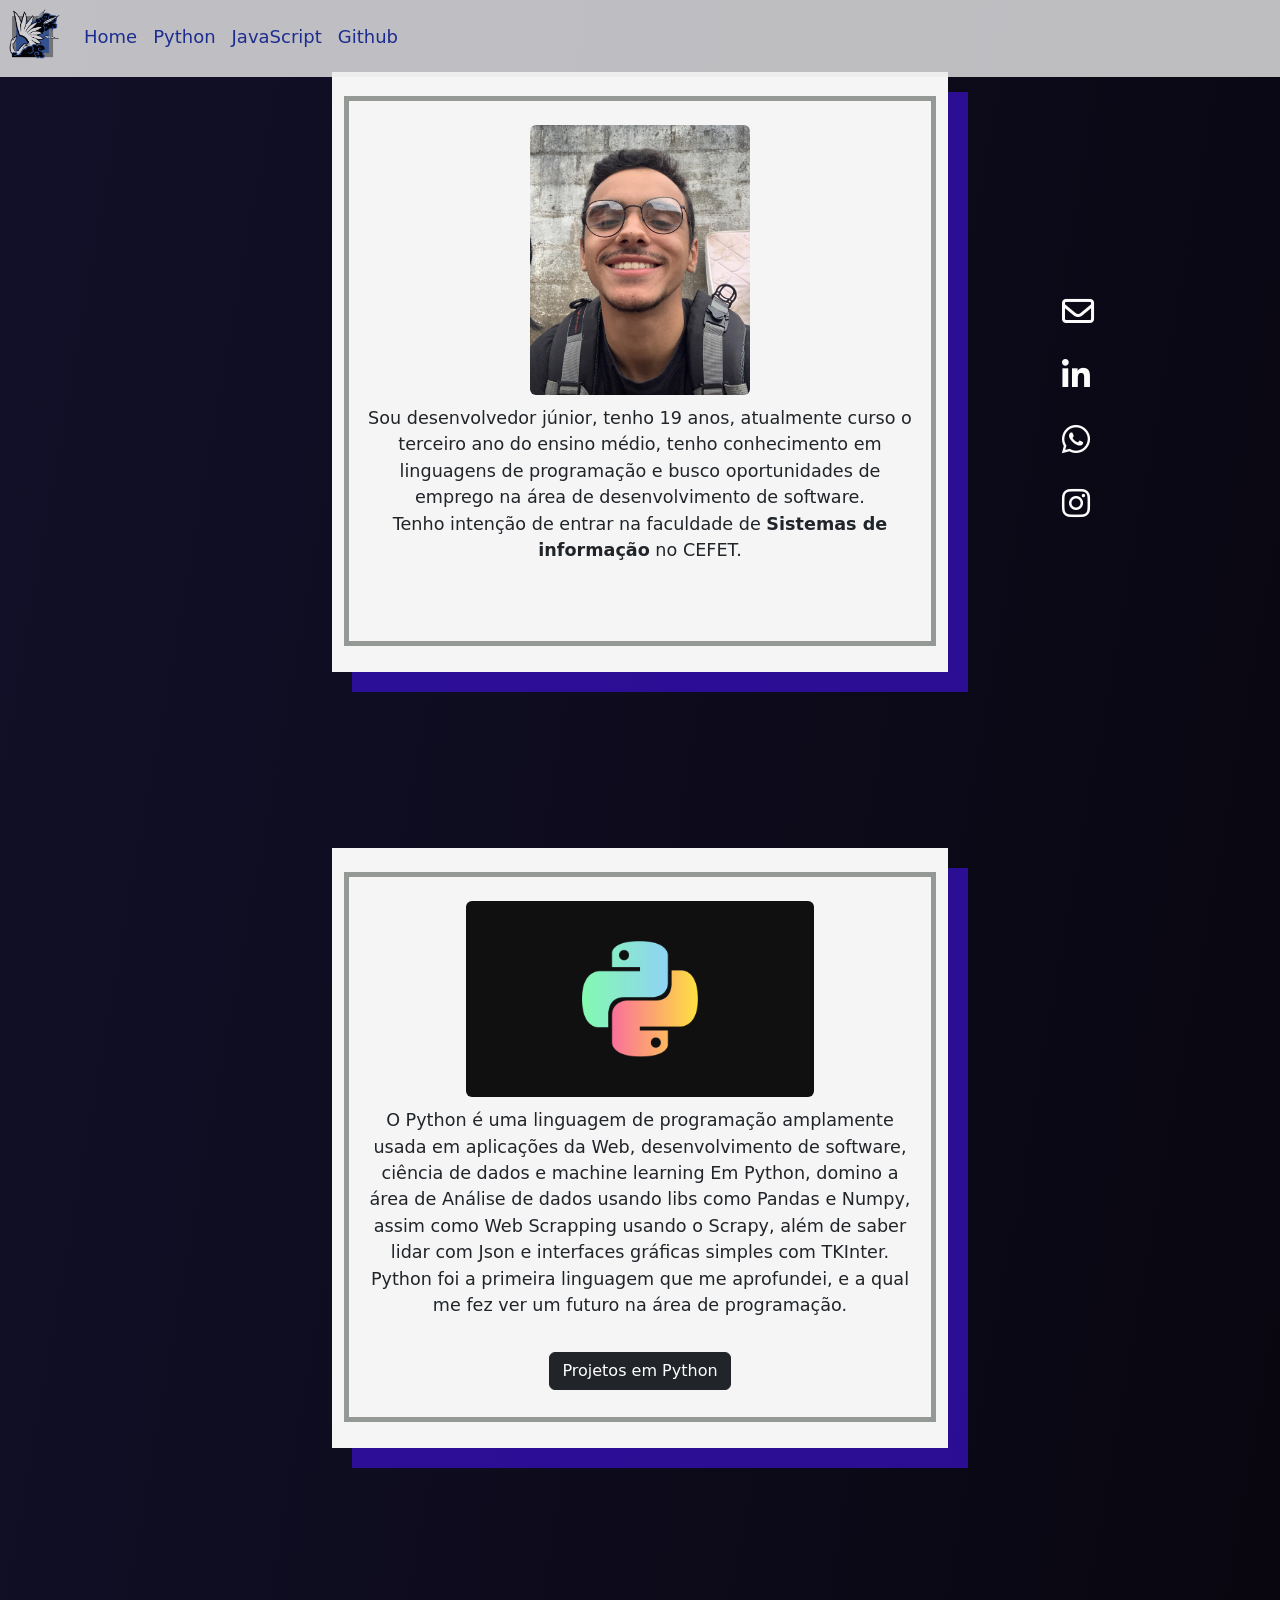
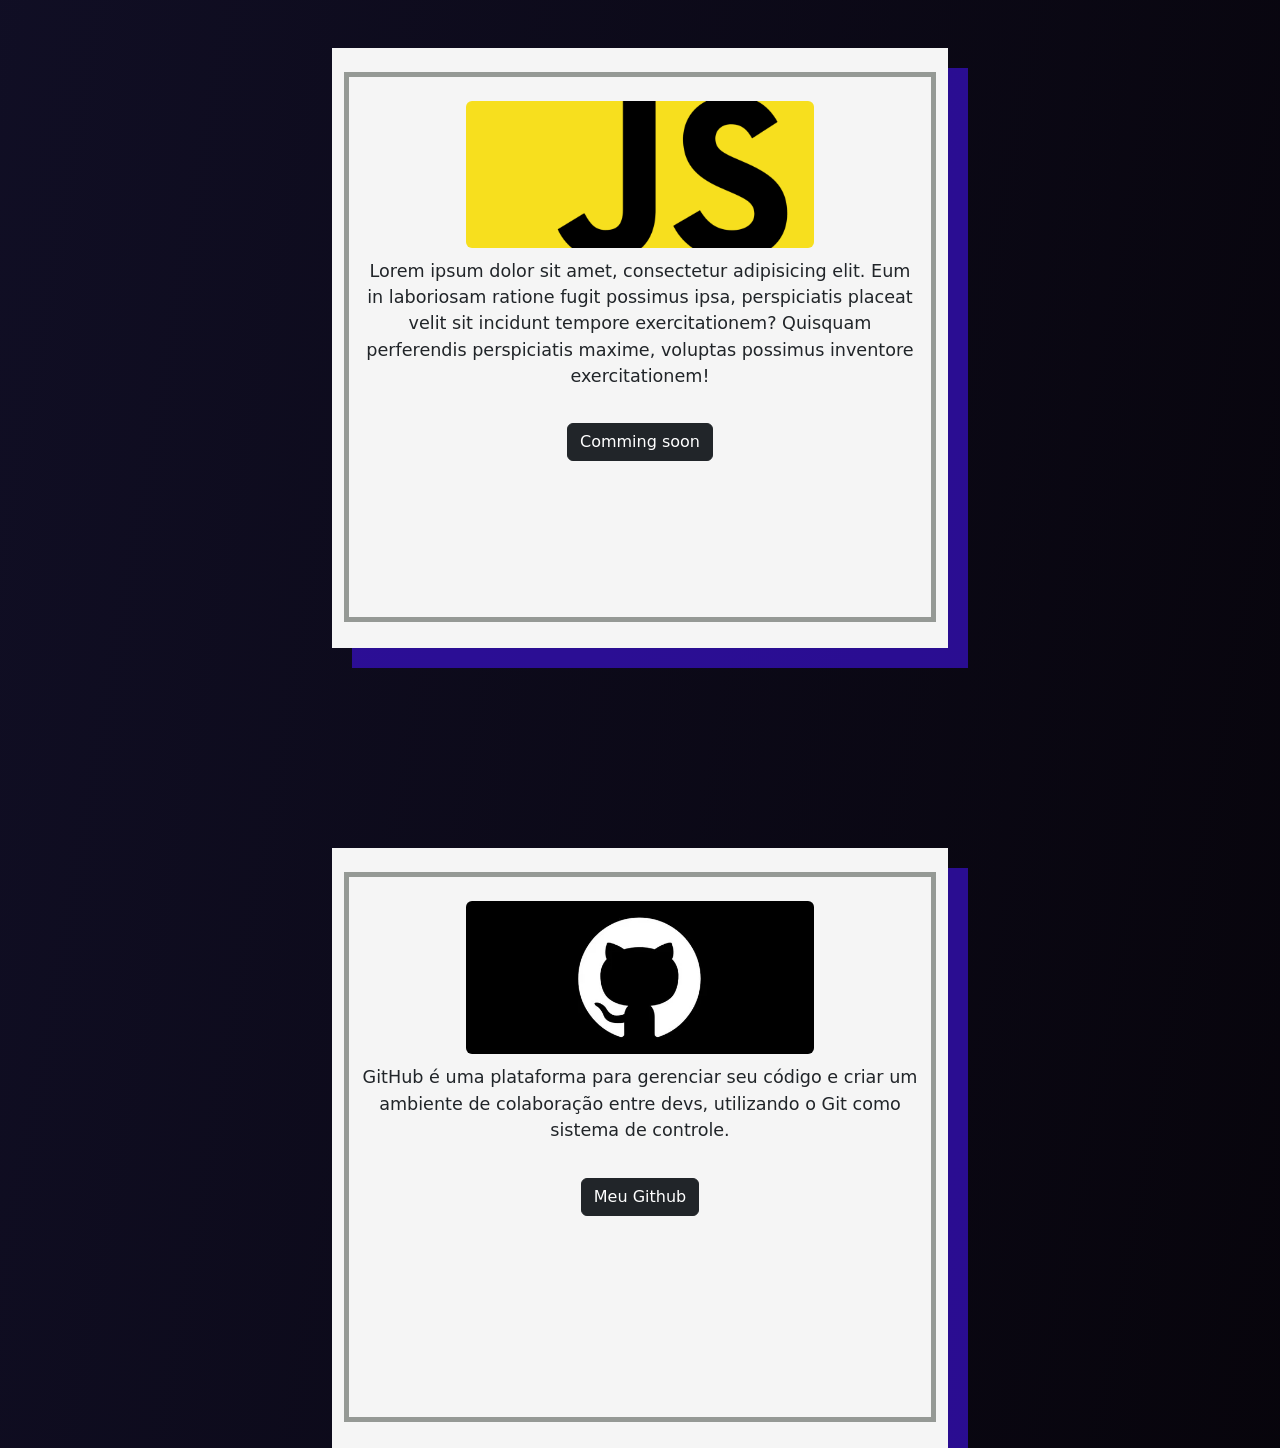
<file: index.html>
<!DOCTYPE html>
<html lang="pt-br">
    <head>
        <meta charset="UTF-8">
        <meta http-equiv="X-UA-Compatible" content="IE=edge">
        <meta name="viewport" content="width=device-width, initial-scale=1.0">
        <title>Portifólio</title>
        <script src="https://code.jquery.com/jquery-3.2.1.slim.min.js" integrity="sha384-KJ3o2DKtIkvYIK3UENzmM7KCkRr/rE9/Qpg6aAZGJwFDMVNA/GpGFF93hXpG5KkN" crossorigin="anonymous"></script>
        <script src="https://cdn.jsdelivr.net/npm/popper.js@1.12.9/dist/umd/popper.min.js" integrity="sha384-ApNbgh9B+Y1QKtv3Rn7W3mgPxhU9K/ScQsAP7hUibX39j7fakFPskvXusvfa0b4Q" crossorigin="anonymous"></script>
        <script src="https://cdn.jsdelivr.net/npm/bootstrap@4.0.0/dist/js/bootstrap.min.js" integrity="sha384-JZR6Spejh4U02d8jOt6vLEHfe/JQGiRRSQQxSfFWpi1MquVdAyjUar5+76PVCmYl" crossorigin="anonymous"></script>
        <link rel="stylesheet" href="style2.css">
        <link rel="stylesheet" href="https://cdnjs.cloudflare.com/ajax/libs/font-awesome/6.4.0/css/all.min.css" integrity="sha512-iecdLmaskl7CVkqkXNQ/ZH/XLlvWZOJyj7Yy7tcenmpD1ypASozpmT/E0iPtmFIB46ZmdtAc9eNBvH0H/ZpiBw==" crossorigin="anonymous" referrerpolicy="no-referrer" />
        <link href="https://cdn.jsdelivr.net/npm/bootstrap@5.3.0-alpha3/dist/css/bootstrap.min.css" rel="stylesheet" 
        integrity="sha384-KK94CHFLLe+nY2dmCWGMq91rCGa5gtU4mk92HdvYe+M/SXH301p5ILy+dN9+nJOZ" crossorigin="anonymous">
        <link rel="icon" type="image/x-icon" href="img/Azami_Icon.webp">
    </head>
<header>
  <div class="container-fluid mt-3" style="position: fixed;  z-index: 2;">
    <nav class="navbar navbar-expand-md navbar-light minhanavbar">
        <a href="#" class="navbar-brand">
            <img src="img/Azami_Icon.webp" style="width: 60px; padding-left: 5px;">
        </a>
        <button class="navbar-toggler" type="button" data-toggle="collapse" data-target="#col1">
            <span class="navbar-toggler-icon"></span> 
        </button>
        <div class="collapse navbar-collapse" id="col1">
            <ul class="navbar-nav">
                <li class="nav-item">
                    <a href="#" class="nav-link">Home</a>
                </li>
                <li class="nav-item">
                    <a href="#python" class="nav-link">Python</a>
                </li>
                <li class="nav-item">
                    <a href="#js" class="nav-link">JavaScript</a>
                </li>
                <li class="nav-item">
                    <a href="#git" class="nav-link">Github</a>
                </li>
                

            </ul>
        </div>
    
    </nav>
</div> 
</header>
<body> 
<div class="container-fluid">
  <div class="row">
    <div class="col-3 d-none d-md-block d-xs-block">
    </div>
    <div class="col-md-6 col-sm-8 col-xs-10">
      <div class="tudo" >  <br>
        <div class="borda"><br>
          <div class="foto">
            <img src="img/foto.jpg" width="220" height="270" title="Anthony Carvalho" class="rounded">
          </div>
            <p class="texto" style="margin: 10px; font-size: 110%;">Sou desenvolvedor júnior, tenho 19 anos, atualmente curso o terceiro
            ano do ensino médio, tenho conhecimento em linguagens de programação
            e busco oportunidades de emprego na área de desenvolvimento de software.
            <br>Tenho intenção de entrar na faculdade de <strong>Sistemas de informação</strong> no CEFET.
            </p>
        </div>  
      </div>
      <div class="tudo" style="top: 200px;" id="python"> <br>
        <div class="borda"><br>
          <div class="foto">
            <img src="img/python-img.jpg" width="60%" height="60%" title="python-img" class="rounded">
          </div>
            <p class="texto" style="margin: 10px; font-size: 110%;">O Python é uma linguagem de programação amplamente usada em aplicações da Web, desenvolvimento de software, ciência de dados e machine learning
            Em Python, domino a área de Análise de dados usando libs como Pandas e Numpy, assim como 
            Web Scrapping usando o Scrapy, além de saber lidar com Json e interfaces gráficas simples com TKInter.  <br>
            Python foi a primeira linguagem que me aprofundei, e a qual me fez ver um futuro na área de programação.
            </p><br>
            <button type="button" class="btn btn-dark" href="placeholder">Projetos em Python</button>
        </div>
      </div>
      <div class="tudo" style="top: 400px;" id="js"> <br>
        <div class="borda"><br>
          <div class="foto">
              <img src="img/js-img.webp" width="60%" height="60%" title="js-img" class="rounded">
          </div>
            <p class="texto" style="margin: 10px; font-size: 110%;">Lorem ipsum dolor sit amet, consectetur
            adipisicing elit. Eum in laboriosam ratione fugit possimus ipsa, perspiciatis placeat velit sit
            incidunt tempore exercitationem? Quisquam perferendis perspiciatis maxime, voluptas possimus inventore exercitationem!
            </p><br>
            <a><button type="button" class="btn btn-dark" href="placeholder">Comming soon</button></a>
        </div>
      </div>
      
      <div class="tudo" style="top: 600px;" id="git"> <br>
        <div class="borda"><br>
          <div class="foto">
            <img src="img/github-img.webp" width="60%" height="60%" title="js-img" class="rounded">
          </div>
            <p class="texto" style="margin: 10px; font-size: 110%;">GitHub é uma plataforma para gerenciar seu código
            e criar um ambiente de colaboração entre devs, utilizando o Git como sistema de controle.
            </p><br>
            <a href="https://github.com/Xafa75/Projects" target="_blank"> <button type="button" class="btn btn-dark">Meu Github</button></a>
        </div>
      </div> 
    </div>
  </div>

        <div class="col-md-3 col-sm-4 d-none d-sm-block contatos">
            <div><a href="mailto:anthonycarv75@gmail.com" target="_blank"><p><i class="fa-regular fa-envelope fa-2xl" style="color: #fcfcfd;" id="ic"></i></p></a><br>
                <a href="https://www.linkedin.com/in/anthony-carvalho-9b6055268/" target="_blank"><p><i class="fa-brands fa-linkedin-in fa-2xl" style="color: #fcfcfd;" id="ic"></i></p></a><br>
                <a href="https://api.whatsapp.com/send?phone=5522981477532&text=" target="_blank"><p><i class="fa-brands fa-whatsapp fa-2xl" style="color: #fcfcfd;" id="ic"></i></p></a><br>
                <a href="https://www.instagram.com/anthony.carv/" target="_blank"><p><i class="fa-brands fa-instagram fa-2xl" style="color: #fcfcfd;" id="ic"></i></p></a><br>
          </div>
</div>
</div>
<div class="container-fluid">
  <div class="row">
    <div class="col d-block d-sm-none ctt"> 
      <div class="wrap">
      <a href="mailto:anthonycarv75@gmail.com" target="_blank"><i class="fa-regular fa-envelope fa-2xl" style="color: #fcfcfd;" id="ic"></i></a>
      <a href="https://www.linkedin.com/in/anthony-carvalho-9b6055268/" target="_blank"><i class="fa-brands fa-linkedin-in fa-2xl" style="color: #fcfcfd;" id="ic"></i></a>
      <a href="https://api.whatsapp.com/send?phone=5522981477532&text=" target="_blank"><i class="fa-brands fa-whatsapp fa-2xl" style="color: #fcfcfd;" id="ic"></i></a>
      <a href="https://www.instagram.com/anthony.carv/" target="_blank"><i class="fa-brands fa-instagram fa-2xl" style="color: #fcfcfd;" id="ic"></i></a>
    
      </div>
    </div>
  </div>
</div>     
 
</body>
</html>
</file>
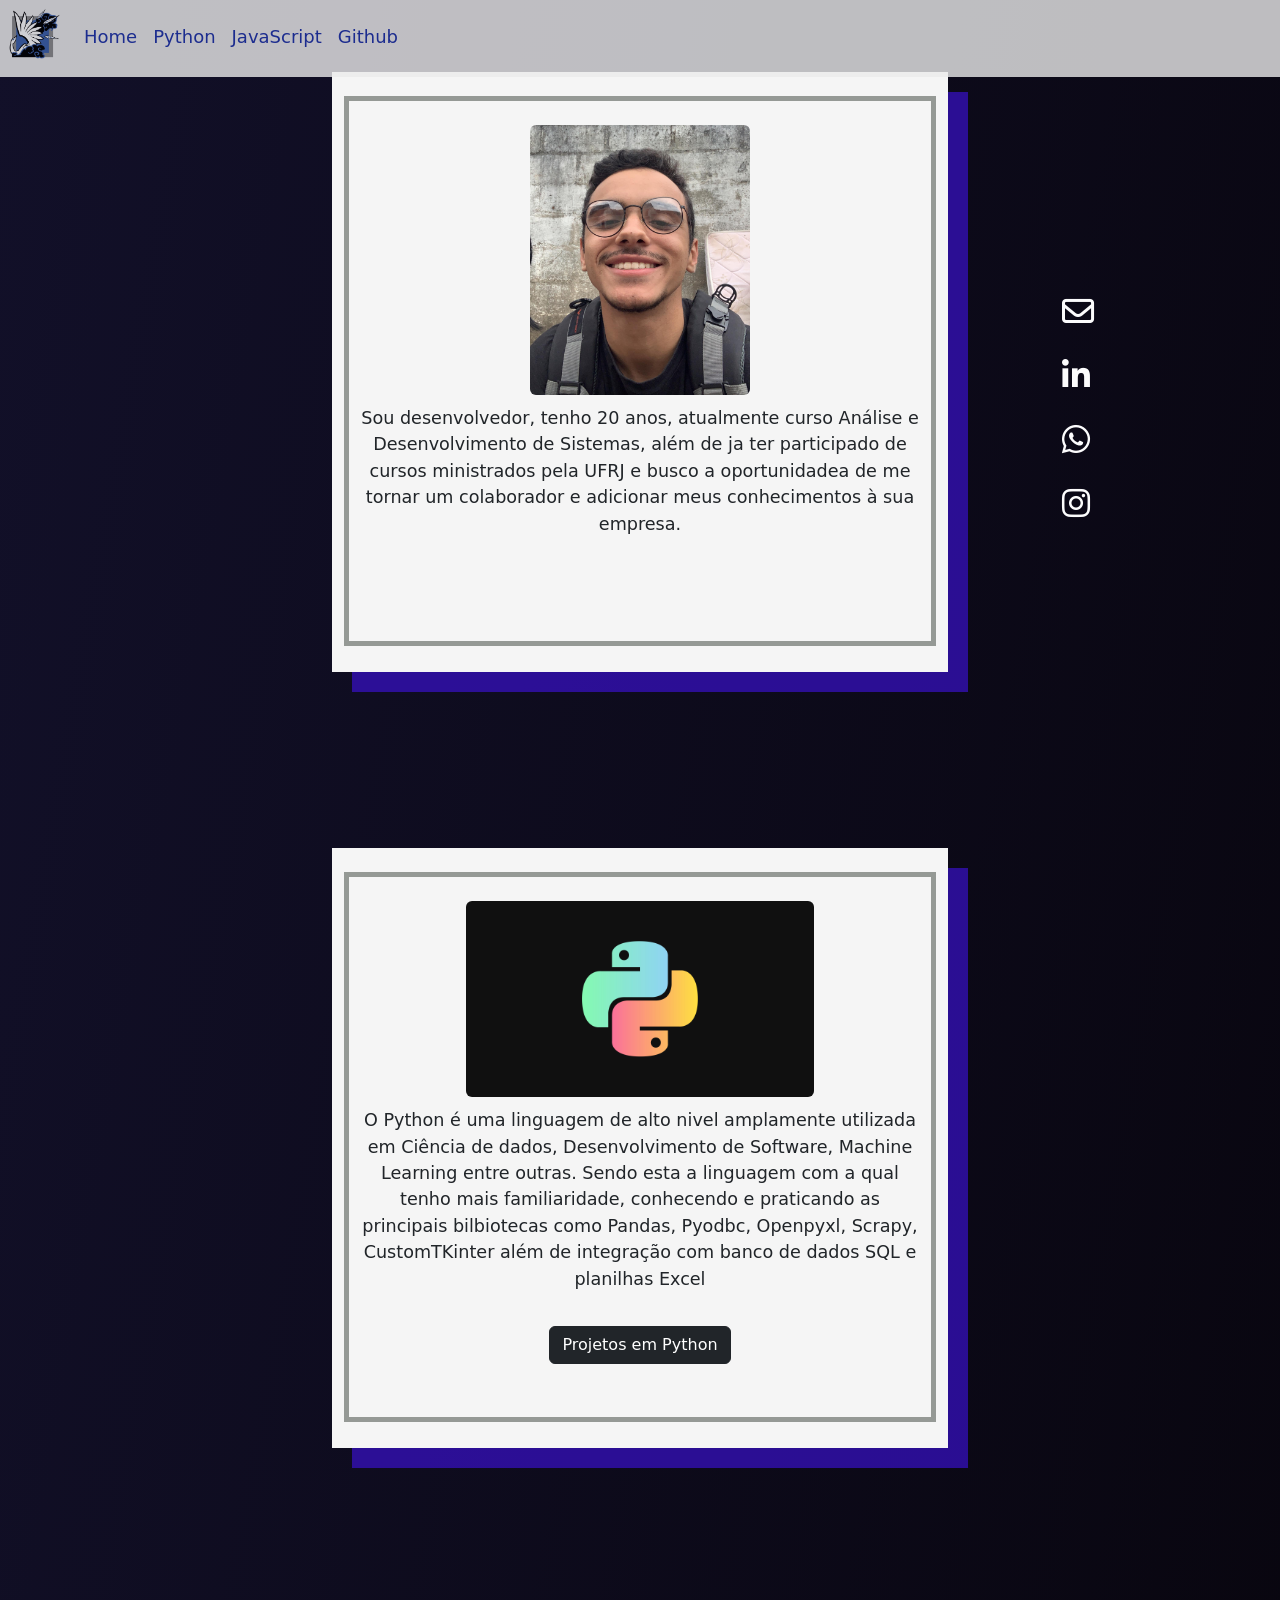
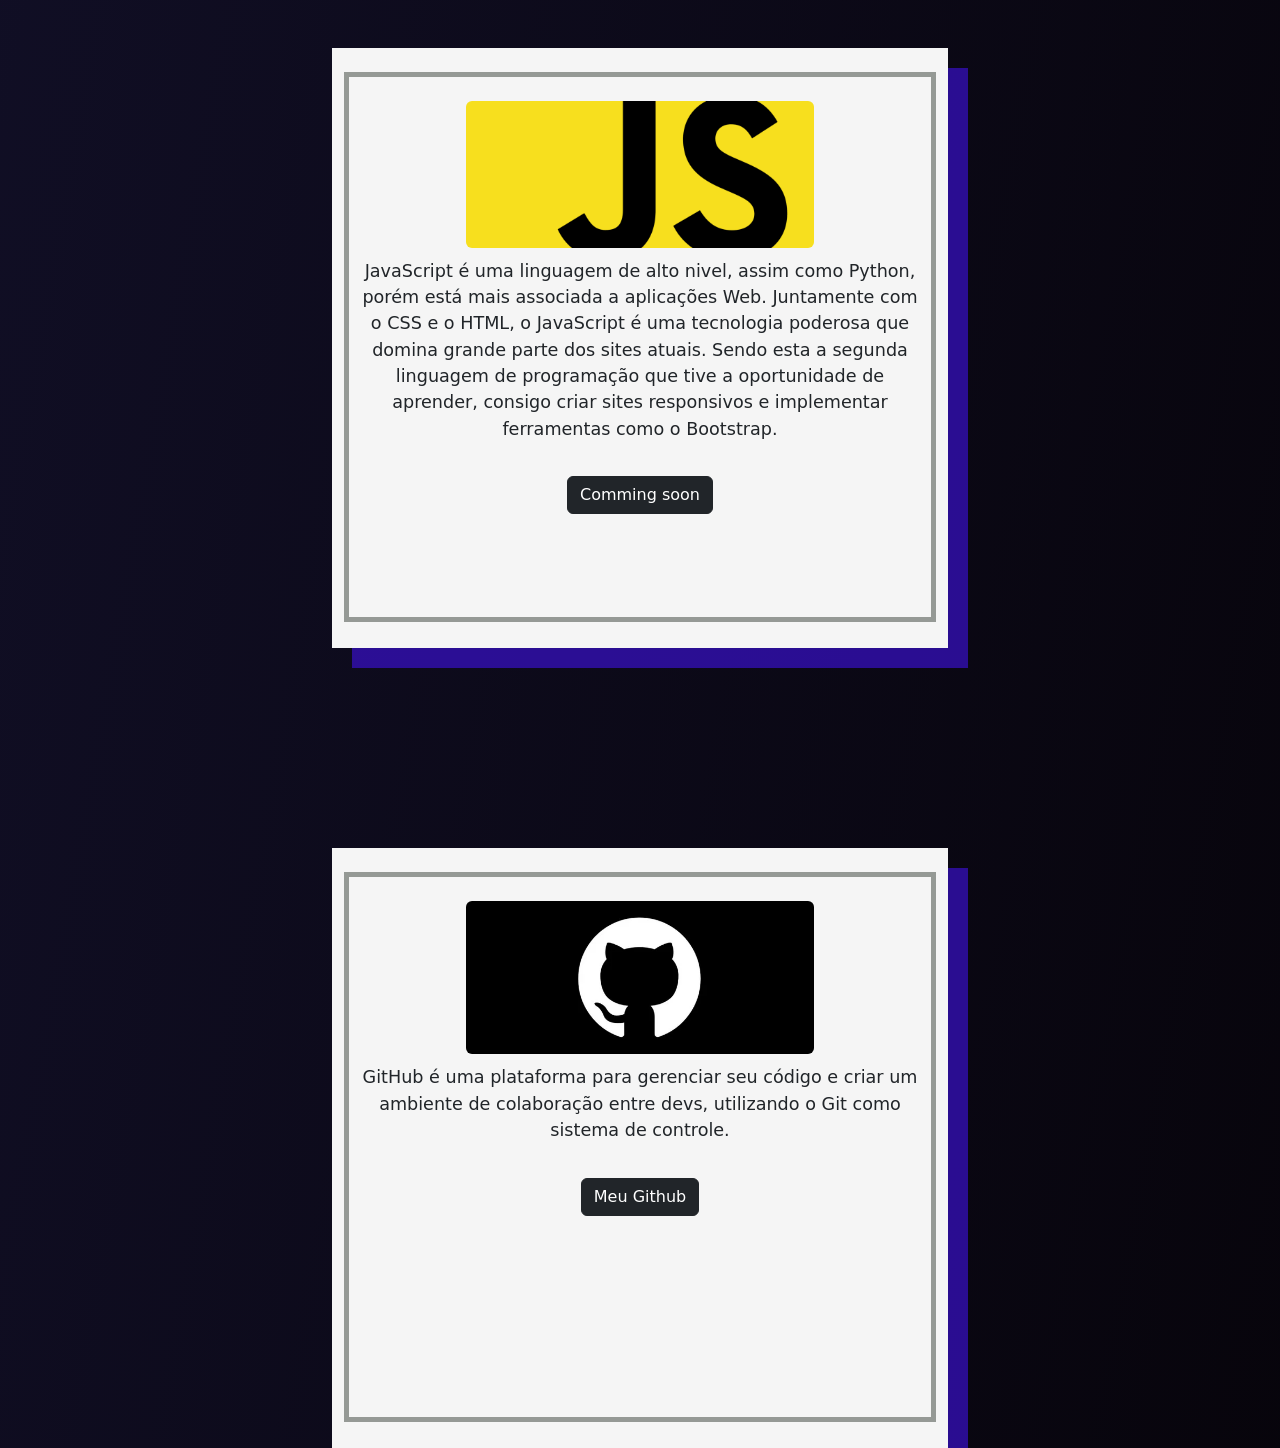
<file: Apresentação HTML/index.html>
<!DOCTYPE html>
<html lang="pt-br">
    <head>
        <meta charset="UTF-8">
        <meta http-equiv="X-UA-Compatible" content="IE=edge">
        <meta name="viewport" content="width=device-width, initial-scale=1.0">
        <title>Portifólio</title>
        <script src="https://code.jquery.com/jquery-3.2.1.slim.min.js" integrity="sha384-KJ3o2DKtIkvYIK3UENzmM7KCkRr/rE9/Qpg6aAZGJwFDMVNA/GpGFF93hXpG5KkN" crossorigin="anonymous"></script>
        <script src="https://cdn.jsdelivr.net/npm/popper.js@1.12.9/dist/umd/popper.min.js" integrity="sha384-ApNbgh9B+Y1QKtv3Rn7W3mgPxhU9K/ScQsAP7hUibX39j7fakFPskvXusvfa0b4Q" crossorigin="anonymous"></script>
        <script src="https://cdn.jsdelivr.net/npm/bootstrap@4.0.0/dist/js/bootstrap.min.js" integrity="sha384-JZR6Spejh4U02d8jOt6vLEHfe/JQGiRRSQQxSfFWpi1MquVdAyjUar5+76PVCmYl" crossorigin="anonymous"></script>
        <link rel="stylesheet" href="style2.css">
        <link rel="stylesheet" href="https://cdnjs.cloudflare.com/ajax/libs/font-awesome/6.4.0/css/all.min.css" integrity="sha512-iecdLmaskl7CVkqkXNQ/ZH/XLlvWZOJyj7Yy7tcenmpD1ypASozpmT/E0iPtmFIB46ZmdtAc9eNBvH0H/ZpiBw==" crossorigin="anonymous" referrerpolicy="no-referrer" />
        <link href="https://cdn.jsdelivr.net/npm/bootstrap@5.3.0-alpha3/dist/css/bootstrap.min.css" rel="stylesheet" 
        integrity="sha384-KK94CHFLLe+nY2dmCWGMq91rCGa5gtU4mk92HdvYe+M/SXH301p5ILy+dN9+nJOZ" crossorigin="anonymous">
        <link rel="icon" type="image/x-icon" href="img/Azami_Icon.webp">
    </head>
<header>
  <div class="container-fluid mt-3" style="position: fixed;  z-index: 2;">
    <nav class="navbar navbar-expand-md navbar-light minhanavbar">
        <a href="#" class="navbar-brand">
            <img src="img/Azami_Icon.webp" style="width: 60px; padding-left: 5px;">
        </a>
        <button class="navbar-toggler" type="button" data-toggle="collapse" data-target="#col1">
            <span class="navbar-toggler-icon"></span> 
        </button>
        <div class="collapse navbar-collapse" id="col1">
            <ul class="navbar-nav">
                <li class="nav-item">
                    <a href="#" class="nav-link">Home</a>
                </li>
                <li class="nav-item">
                    <a href="#python" class="nav-link">Python</a>
                </li>
                <li class="nav-item">
                    <a href="#js" class="nav-link">JavaScript</a>
                </li>
                <li class="nav-item">
                    <a href="#git" class="nav-link">Github</a>
                </li>
                

            </ul>
        </div>
    
    </nav>
</div> 
</header>
<body> 
<div class="container-fluid">
  <div class="row">
    <div class="col-3 d-none d-md-block d-xs-block">
    </div>
    <div class="col-md-6 col-sm-8 col-xs-10">
      <div class="tudo" >  <br>
        <div class="borda"><br>
          <div class="foto">
            <img src="img/foto.jpg" width="220" height="270" title="Anthony Carvalho" class="rounded">
          </div>
            <p class="texto" style="margin: 10px; font-size: 110%;">Sou desenvolvedor, tenho 20 anos, atualmente curso Análise e Desenvolvimento de Sistemas, além de ja ter participado de cursos ministrados pela UFRJ
            e busco a oportunidadea de me tornar um colaborador e adicionar meus conhecimentos à sua empresa.
            </p>
        </div>  
      </div>
      <div class="tudo" style="top: 200px;" id="python"> <br>
        <div class="borda"><br>
          <div class="foto">
            <img src="img/python-img.jpg" width="60%" height="60%" title="python-img" class="rounded">
          </div>
            <p class="texto" style="margin: 10px; font-size: 110%;">O Python é uma linguagem de alto nivel amplamente utilizada em Ciência de dados, Desenvolvimento de Software, Machine Learning entre outras.
            Sendo esta a linguagem com a qual tenho mais familiaridade, conhecendo e praticando as principais bilbiotecas como Pandas, Pyodbc, Openpyxl, Scrapy, CustomTKinter além de integração com banco de dados SQL e planilhas Excel
            </p><br>
            <button type="button" class="btn btn-dark" href="placeholder">Projetos em Python</button>
        </div>
      </div>
      <div class="tudo" style="top: 400px;" id="js"> <br>
        <div class="borda"><br>
          <div class="foto">
              <img src="img/js-img.webp" width="60%" height="60%" title="js-img" class="rounded">
          </div>
            <p class="texto" style="margin: 10px; font-size: 110%;">JavaScript é uma linguagem de alto nivel, assim como Python, porém está mais associada a aplicações Web. Juntamente com o CSS e o HTML, o JavaScript é uma 
              tecnologia poderosa que domina grande parte dos sites atuais. Sendo esta a segunda linguagem de programação que tive a oportunidade de aprender, consigo criar sites responsivos e implementar ferramentas como o Bootstrap.
            </p><br>
            <a><button type="button" class="btn btn-dark" href="placeholder">Comming soon</button></a>
        </div>
      </div>
      
      <div class="tudo" style="top: 600px;" id="git"> <br>
        <div class="borda"><br>
          <div class="foto">
            <img src="img/github-img.webp" width="60%" height="60%" title="js-img" class="rounded">
          </div>
            <p class="texto" style="margin: 10px; font-size: 110%;">GitHub é uma plataforma para gerenciar seu código
            e criar um ambiente de colaboração entre devs, utilizando o Git como sistema de controle.
            </p><br>
            <a href="https://github.com/Xafa75/Projects" target="_blank"> <button type="button" class="btn btn-dark">Meu Github</button></a>
        </div>
      </div> 
    </div>
  </div>

        <div class="col-md-3 col-sm-4 d-none d-sm-block contatos">
            <div><a href="mailto:anthonycarv75@gmail.com" target="_blank"><p><i class="fa-regular fa-envelope fa-2xl" style="color: #fcfcfd;" id="ic"></i></p></a><br>
                <a href="https://www.linkedin.com/in/anthony-carvalho-9b6055268/" target="_blank"><p><i class="fa-brands fa-linkedin-in fa-2xl" style="color: #fcfcfd;" id="ic"></i></p></a><br>
                <a href="https://api.whatsapp.com/send?phone=5522981477532&text=" target="_blank"><p><i class="fa-brands fa-whatsapp fa-2xl" style="color: #fcfcfd;" id="ic"></i></p></a><br>
                <a href="https://www.instagram.com/anthony.carv/" target="_blank"><p><i class="fa-brands fa-instagram fa-2xl" style="color: #fcfcfd;" id="ic"></i></p></a><br>
          </div>
</div>
</div>
<div class="container-fluid">
  <div class="row">
    <div class="col d-block d-sm-none ctt"> 
      <div class="wrap">
      <a href="mailto:anthonycarv75@gmail.com" target="_blank"><i class="fa-regular fa-envelope fa-2xl" style="color: #fcfcfd;" id="ic"></i></a>
      <a href="https://www.linkedin.com/in/anthony-carvalho-9b6055268/" target="_blank"><i class="fa-brands fa-linkedin-in fa-2xl" style="color: #fcfcfd;" id="ic"></i></a>
      <a href="https://api.whatsapp.com/send?phone=5522981477532&text=" target="_blank"><i class="fa-brands fa-whatsapp fa-2xl" style="color: #fcfcfd;" id="ic"></i></a>
      <a href="https://www.instagram.com/anthony.carv/" target="_blank"><i class="fa-brands fa-instagram fa-2xl" style="color: #fcfcfd;" id="ic"></i></a>
    
      </div>
    </div>
  </div>
</div>     
 
</body>
</html>
</file>
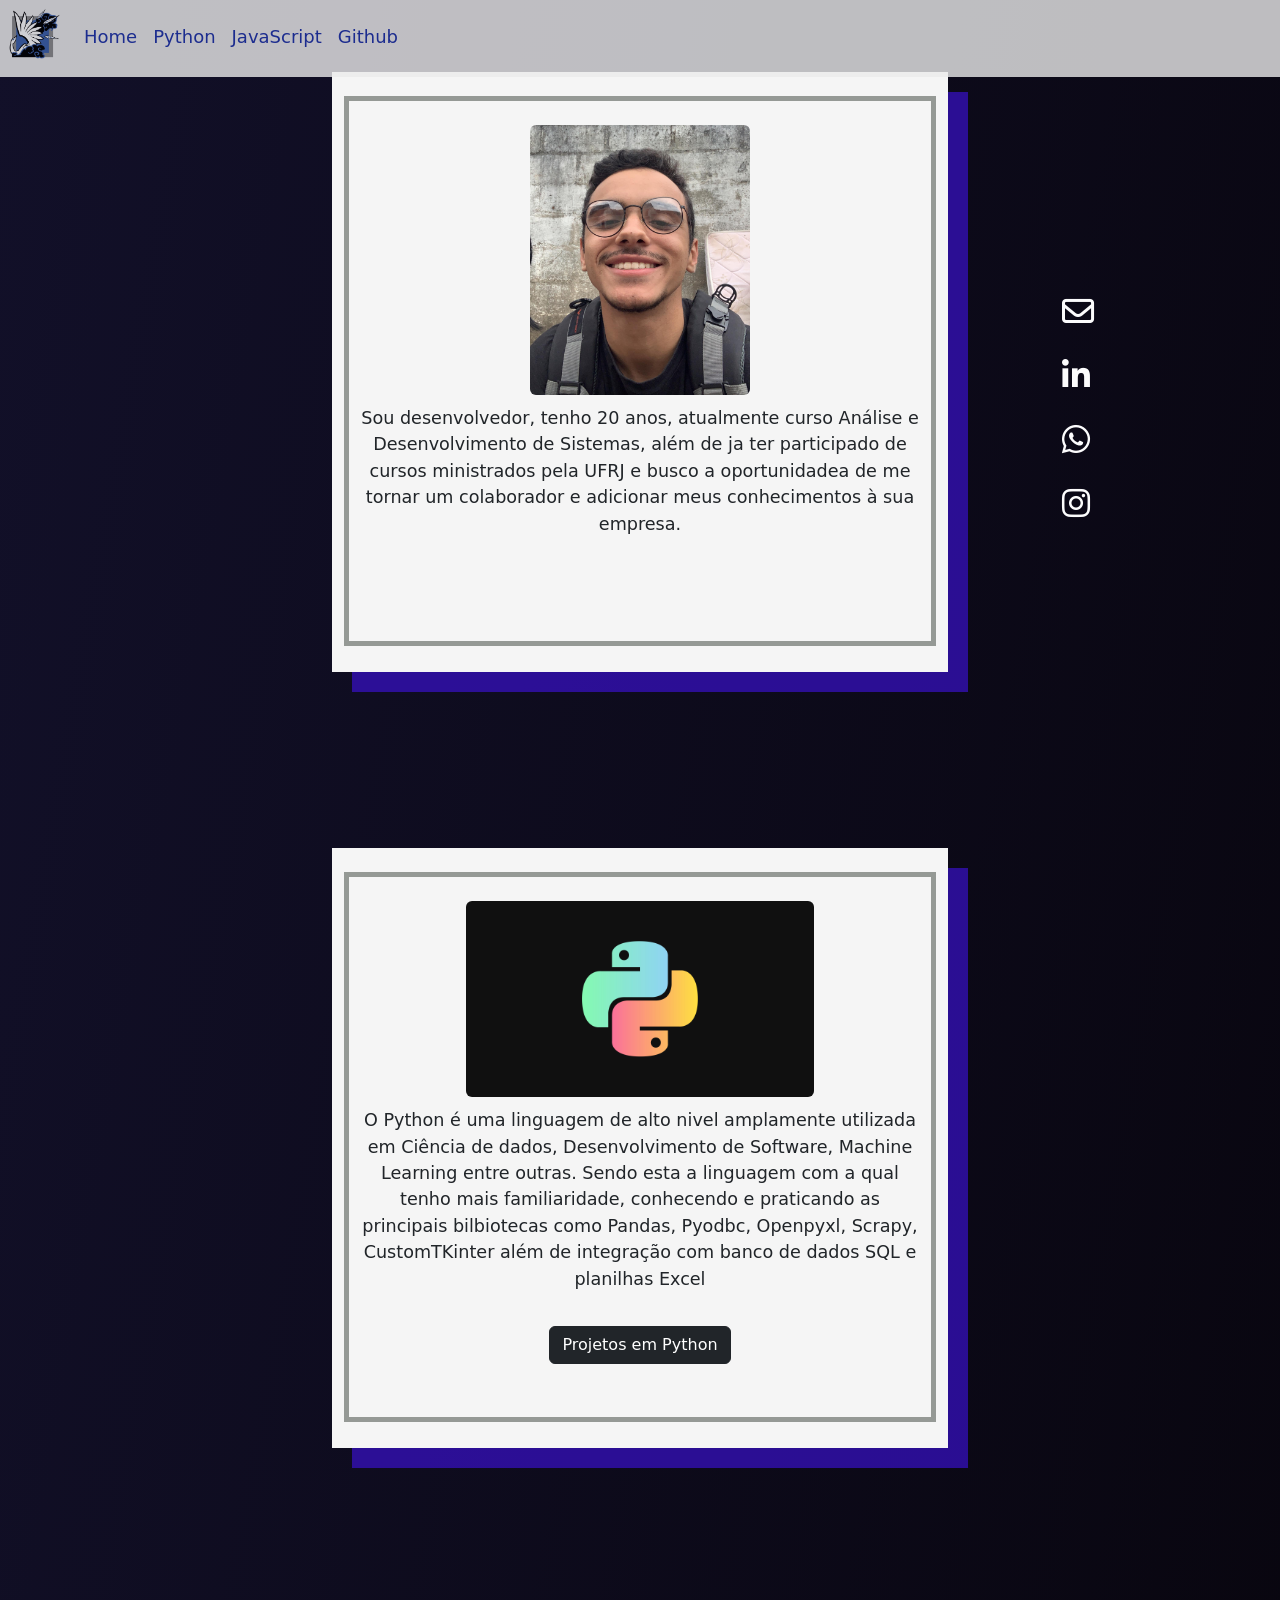
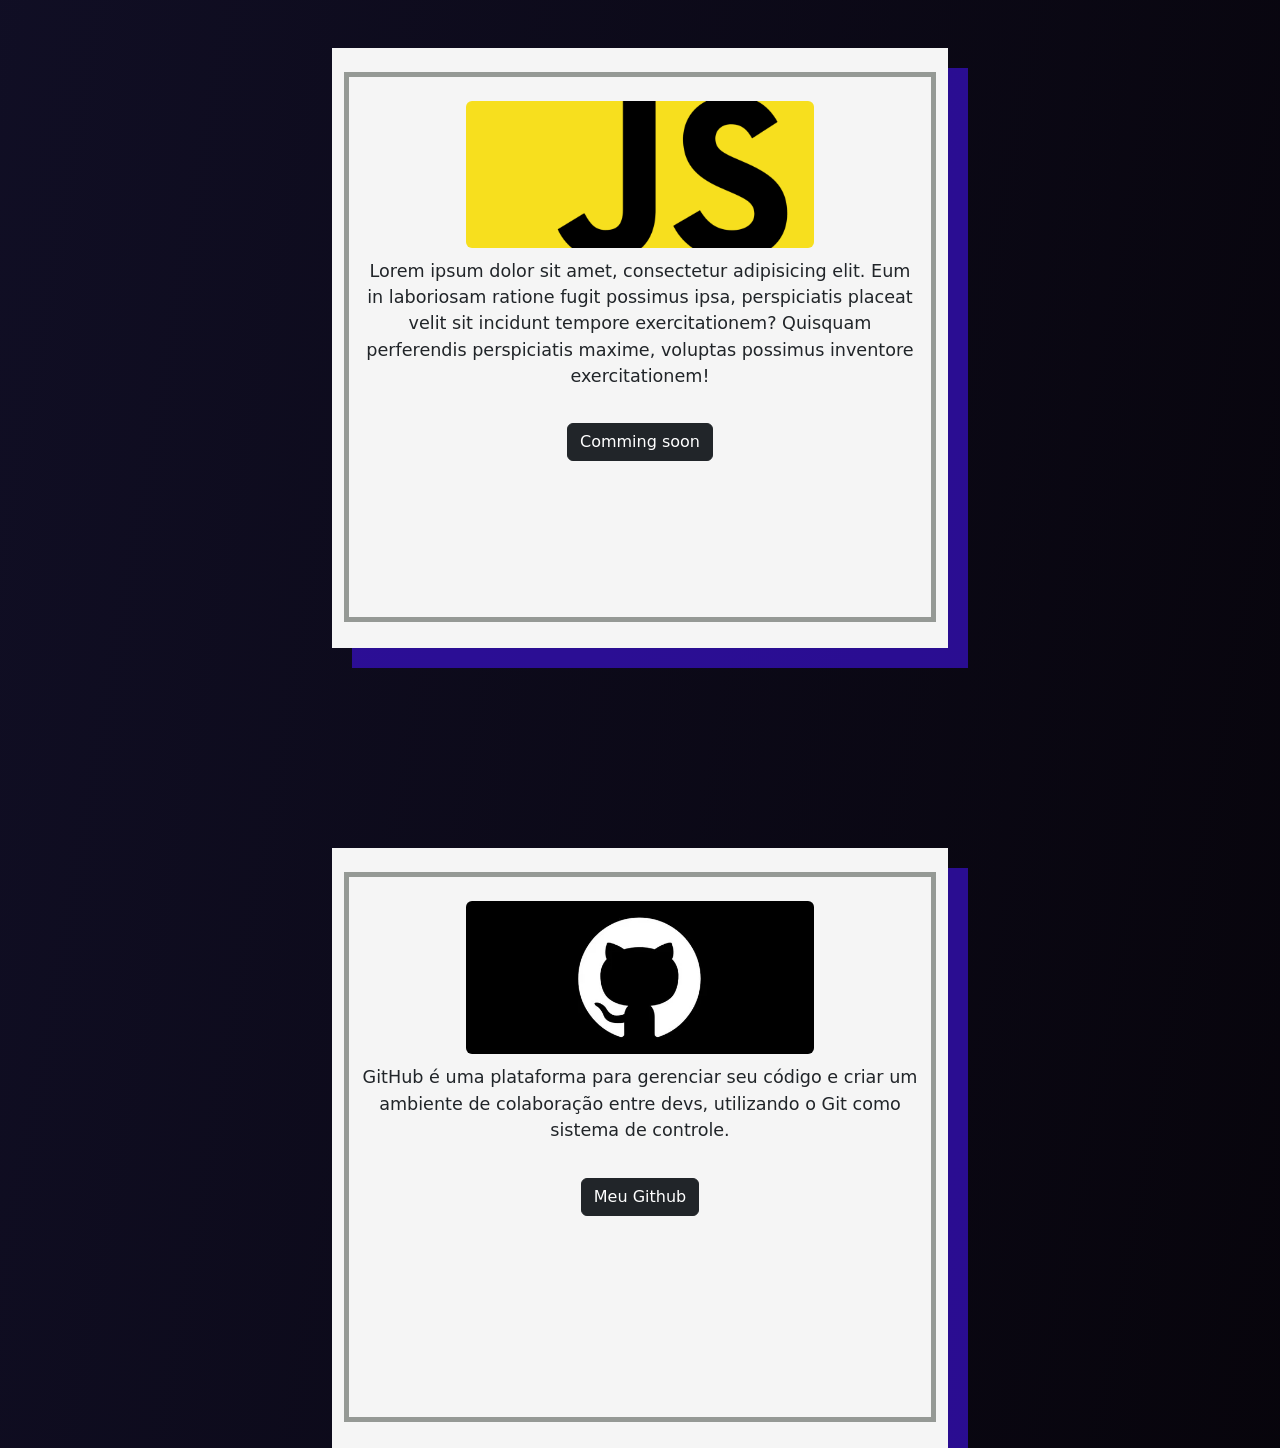
<file: Portifólio HTML/index.html>
<!DOCTYPE html>
<html lang="pt-br">
    <head>
        <meta charset="UTF-8">
        <meta http-equiv="X-UA-Compatible" content="IE=edge">
        <meta name="viewport" content="width=device-width, initial-scale=1.0">
        <title>Portifólio</title>
        <script src="https://code.jquery.com/jquery-3.2.1.slim.min.js" integrity="sha384-KJ3o2DKtIkvYIK3UENzmM7KCkRr/rE9/Qpg6aAZGJwFDMVNA/GpGFF93hXpG5KkN" crossorigin="anonymous"></script>
        <script src="https://cdn.jsdelivr.net/npm/popper.js@1.12.9/dist/umd/popper.min.js" integrity="sha384-ApNbgh9B+Y1QKtv3Rn7W3mgPxhU9K/ScQsAP7hUibX39j7fakFPskvXusvfa0b4Q" crossorigin="anonymous"></script>
        <script src="https://cdn.jsdelivr.net/npm/bootstrap@4.0.0/dist/js/bootstrap.min.js" integrity="sha384-JZR6Spejh4U02d8jOt6vLEHfe/JQGiRRSQQxSfFWpi1MquVdAyjUar5+76PVCmYl" crossorigin="anonymous"></script>
        <link rel="stylesheet" href="style2.css">
        <link rel="stylesheet" href="https://cdnjs.cloudflare.com/ajax/libs/font-awesome/6.4.0/css/all.min.css" integrity="sha512-iecdLmaskl7CVkqkXNQ/ZH/XLlvWZOJyj7Yy7tcenmpD1ypASozpmT/E0iPtmFIB46ZmdtAc9eNBvH0H/ZpiBw==" crossorigin="anonymous" referrerpolicy="no-referrer" />
        <link href="https://cdn.jsdelivr.net/npm/bootstrap@5.3.0-alpha3/dist/css/bootstrap.min.css" rel="stylesheet" 
        integrity="sha384-KK94CHFLLe+nY2dmCWGMq91rCGa5gtU4mk92HdvYe+M/SXH301p5ILy+dN9+nJOZ" crossorigin="anonymous">
        <link rel="icon" type="image/x-icon" href="img/Azami_Icon.webp">
    </head>
<header>
  <div class="container-fluid mt-3" style="position: fixed;  z-index: 2;">
    <nav class="navbar navbar-expand-md navbar-light minhanavbar">
        <a href="#" class="navbar-brand">
            <img src="img/Azami_Icon.webp" style="width: 60px; padding-left: 5px;">
        </a>
        <button class="navbar-toggler" type="button" data-toggle="collapse" data-target="#col1">
            <span class="navbar-toggler-icon"></span> 
        </button>
        <div class="collapse navbar-collapse" id="col1">
            <ul class="navbar-nav">
                <li class="nav-item">
                    <a href="#" class="nav-link">Home</a>
                </li>
                <li class="nav-item">
                    <a href="#python" class="nav-link">Python</a>
                </li>
                <li class="nav-item">
                    <a href="#js" class="nav-link">JavaScript</a>
                </li>
                <li class="nav-item">
                    <a href="#git" class="nav-link">Github</a>
                </li>
                

            </ul>
        </div>
    
    </nav>
</div> 
</header>
<body> 
<div class="container-fluid">
  <div class="row">
    <div class="col-3 d-none d-md-block d-xs-block">
    </div>
    <div class="col-md-6 col-sm-8 col-xs-10">
      <div class="tudo" >  <br>
        <div class="borda"><br>
          <div class="foto">
            <img src="img/foto.jpg" width="220" height="270" title="Anthony Carvalho" class="rounded">
          </div>
            <p class="texto" style="margin: 10px; font-size: 110%;">Sou desenvolvedor, tenho 20 anos, atualmente curso Análise e Desenvolvimento de Sistemas, além de ja ter participado de cursos ministrados pela UFRJ
            e busco a oportunidadea de me tornar um colaborador e adicionar meus conhecimentos à sua empresa.
            </p>
        </div>  
      </div>
      <div class="tudo" style="top: 200px;" id="python"> <br>
        <div class="borda"><br>
          <div class="foto">
            <img src="img/python-img.jpg" width="60%" height="60%" title="python-img" class="rounded">
          </div>
            <p class="texto" style="margin: 10px; font-size: 110%;">O Python é uma linguagem de alto nivel amplamente utilizada em Ciência de dados, Desenvolvimento de Software, Machine Learning entre outras.
            Sendo esta a linguagem com a qual tenho mais familiaridade, conhecendo e praticando as principais bilbiotecas como Pandas, Pyodbc, Openpyxl, Scrapy, CustomTKinter além de integração com banco de dados SQL e planilhas Excel
            </p><br>
            <button type="button" class="btn btn-dark" href="placeholder">Projetos em Python</button>
        </div>
      </div>
      <div class="tudo" style="top: 400px;" id="js"> <br>
        <div class="borda"><br>
          <div class="foto">
              <img src="img/js-img.webp" width="60%" height="60%" title="js-img" class="rounded">
          </div>
            <p class="texto" style="margin: 10px; font-size: 110%;">Lorem ipsum dolor sit amet, consectetur
            adipisicing elit. Eum in laboriosam ratione fugit possimus ipsa, perspiciatis placeat velit sit
            incidunt tempore exercitationem? Quisquam perferendis perspiciatis maxime, voluptas possimus inventore exercitationem!
            </p><br>
            <a><button type="button" class="btn btn-dark" href="placeholder">Comming soon</button></a>
        </div>
      </div>
      
      <div class="tudo" style="top: 600px;" id="git"> <br>
        <div class="borda"><br>
          <div class="foto">
            <img src="img/github-img.webp" width="60%" height="60%" title="js-img" class="rounded">
          </div>
            <p class="texto" style="margin: 10px; font-size: 110%;">GitHub é uma plataforma para gerenciar seu código
            e criar um ambiente de colaboração entre devs, utilizando o Git como sistema de controle.
            </p><br>
            <a href="https://github.com/Xafa75/Projects" target="_blank"> <button type="button" class="btn btn-dark">Meu Github</button></a>
        </div>
      </div> 
    </div>
  </div>

        <div class="col-md-3 col-sm-4 d-none d-sm-block contatos">
            <div><a href="mailto:anthonycarv75@gmail.com" target="_blank"><p><i class="fa-regular fa-envelope fa-2xl" style="color: #fcfcfd;" id="ic"></i></p></a><br>
                <a href="https://www.linkedin.com/in/anthony-carvalho-9b6055268/" target="_blank"><p><i class="fa-brands fa-linkedin-in fa-2xl" style="color: #fcfcfd;" id="ic"></i></p></a><br>
                <a href="https://api.whatsapp.com/send?phone=5522981477532&text=" target="_blank"><p><i class="fa-brands fa-whatsapp fa-2xl" style="color: #fcfcfd;" id="ic"></i></p></a><br>
                <a href="https://www.instagram.com/anthony.carv/" target="_blank"><p><i class="fa-brands fa-instagram fa-2xl" style="color: #fcfcfd;" id="ic"></i></p></a><br>
          </div>
</div>
</div>
<div class="container-fluid">
  <div class="row">
    <div class="col d-block d-sm-none ctt"> 
      <div class="wrap">
      <a href="mailto:anthonycarv75@gmail.com" target="_blank"><i class="fa-regular fa-envelope fa-2xl" style="color: #fcfcfd;" id="ic"></i></a>
      <a href="https://www.linkedin.com/in/anthony-carvalho-9b6055268/" target="_blank"><i class="fa-brands fa-linkedin-in fa-2xl" style="color: #fcfcfd;" id="ic"></i></a>
      <a href="https://api.whatsapp.com/send?phone=5522981477532&text=" target="_blank"><i class="fa-brands fa-whatsapp fa-2xl" style="color: #fcfcfd;" id="ic"></i></a>
      <a href="https://www.instagram.com/anthony.carv/" target="_blank"><i class="fa-brands fa-instagram fa-2xl" style="color: #fcfcfd;" id="ic"></i></a>
    
      </div>
    </div>
  </div>
</div>     
 
</body>
</html>
</file>
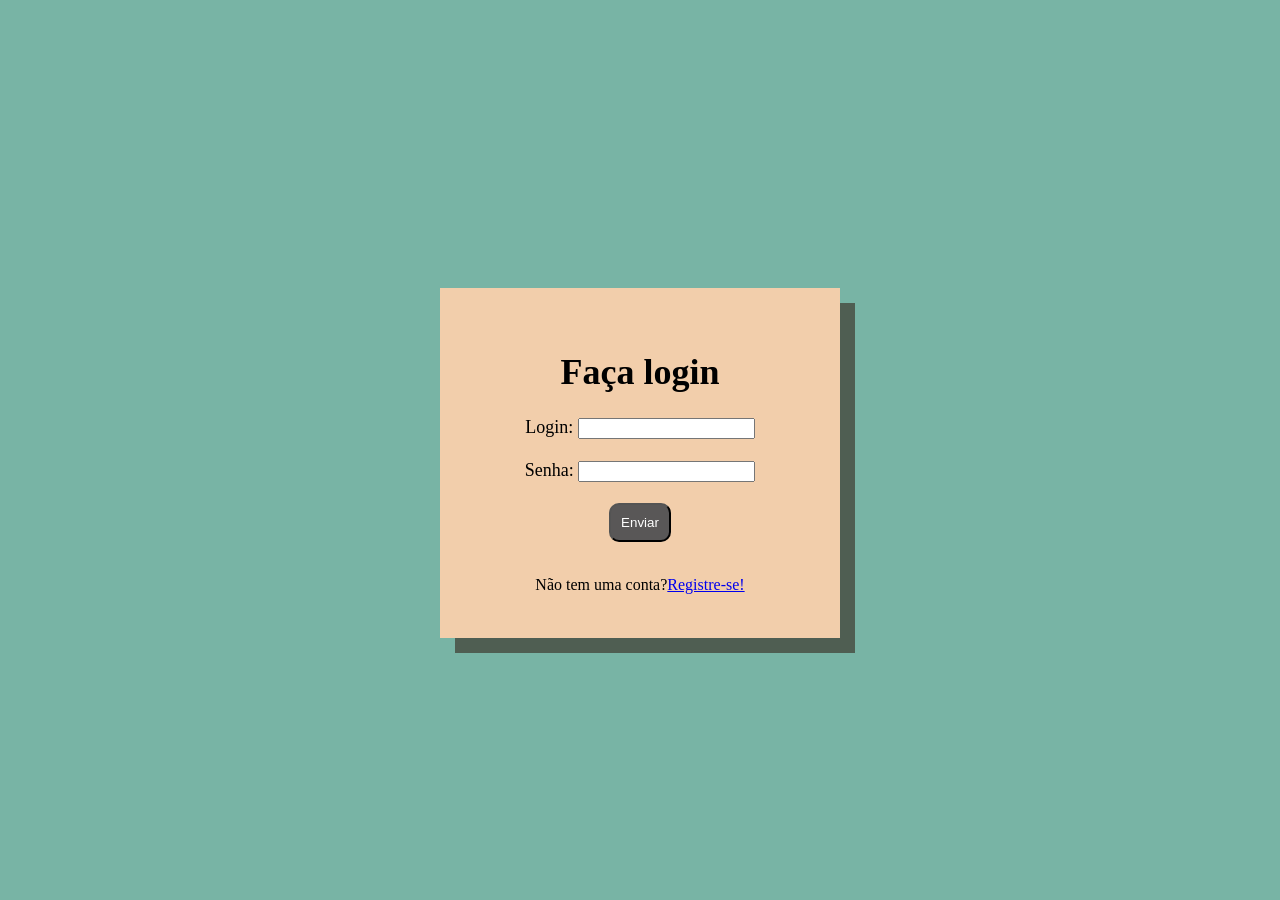
<file: login.html>
<!DOCTYPE html>
<html lang="pt-br">
<head>
    <meta charset="UTF-8">
    <meta http-equiv="X-UA-Compatible" content="IE=edge">
    <meta name="viewport" content="width=device-width, initial-scale=1.0">
    <title>Login</title>
    <link rel="stylesheet" href="style.css">
    <link rel="icon" type="image/x-icon" href="livro.png">
</head>
<body>
    <div class="Rtudo"><br> 
        
    <form class="borda" action="formulario.html" target="_blank" method="GET" >
    <br><h1>Faça login</h1>
    <label for="login">Login:</label>
    <input type="text" name="login" id="login"><br><br>
    <label for="senha">Senha:</label>
    <input type="password" name="senha" id="senha"><br><br>     

    <button class="btrg">Enviar</button>
</form><br> 
<p>Não tem uma conta?<a href="registro.html" target="_blank">Registre-se!</a></p>
</div>
    
</body>
</html>
</file>
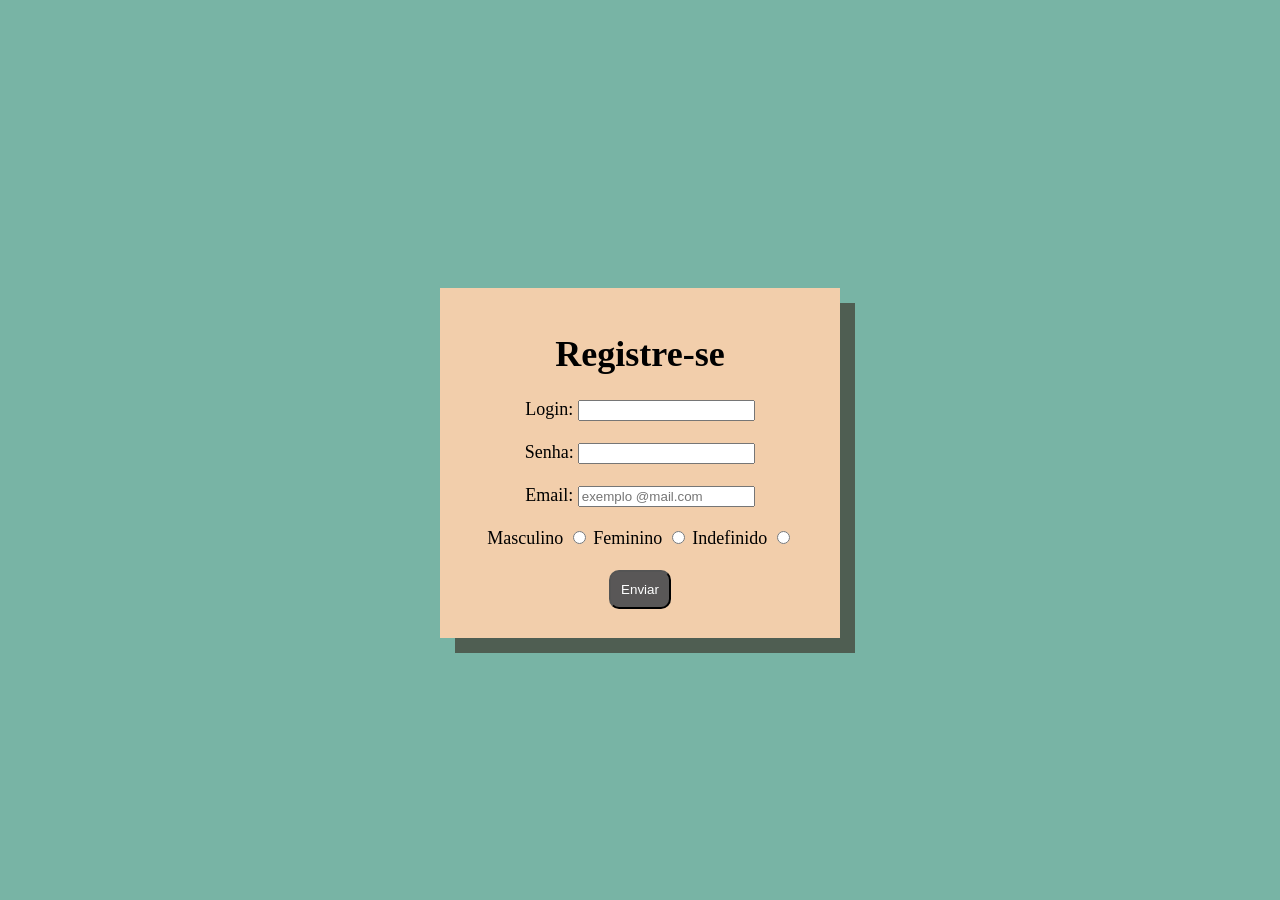
<file: registro.html>
<!DOCTYPE html>
<html lang="pt-br">
<head>
    <meta charset="UTF-8">
    <meta http-equiv="X-UA-Compatible" content="IE=edge">
    <meta name="viewport" content="width=device-width, initial-scale=1.0">
    <title>Registre-se</title>
    <link rel="stylesheet" href="style.css">
    <link rel="icon" type="image/x-icon" href="livro.png">
</head>
<body>

    <div class="Rtudo">
    <form class="borda" action="formulario.html" target="_blank" method="GET">
        <br><h1>Registre-se</h1>
        <label for="login">Login:</label>
        <input type="text" name="login" id="login"><br><br>
        <label for="senha">Senha:</label>
        <input type="password" name="senha" id="senha"><br><br>
        <label for="email">Email:</label>
        <input placeholder="exemplo @mail.com" type="email" name="email" id="email"><br><br>
        <label for="masc">Masculino</label>
        <input type="radio" name="sexo" id="Masculino" value="Masculino">
        <label for="masc">Feminino</label>
        <input type="radio" name="sexo" id="Feminino" value="Feminino">
        <label for="indef">Indefinido</label>
        <input type="radio" name="sexo" id="indef" value="Indefinido">
        <br><br><button class="btrg">Enviar</button>
    </div>
    
        
    </form>
</body>
</html>
</file>
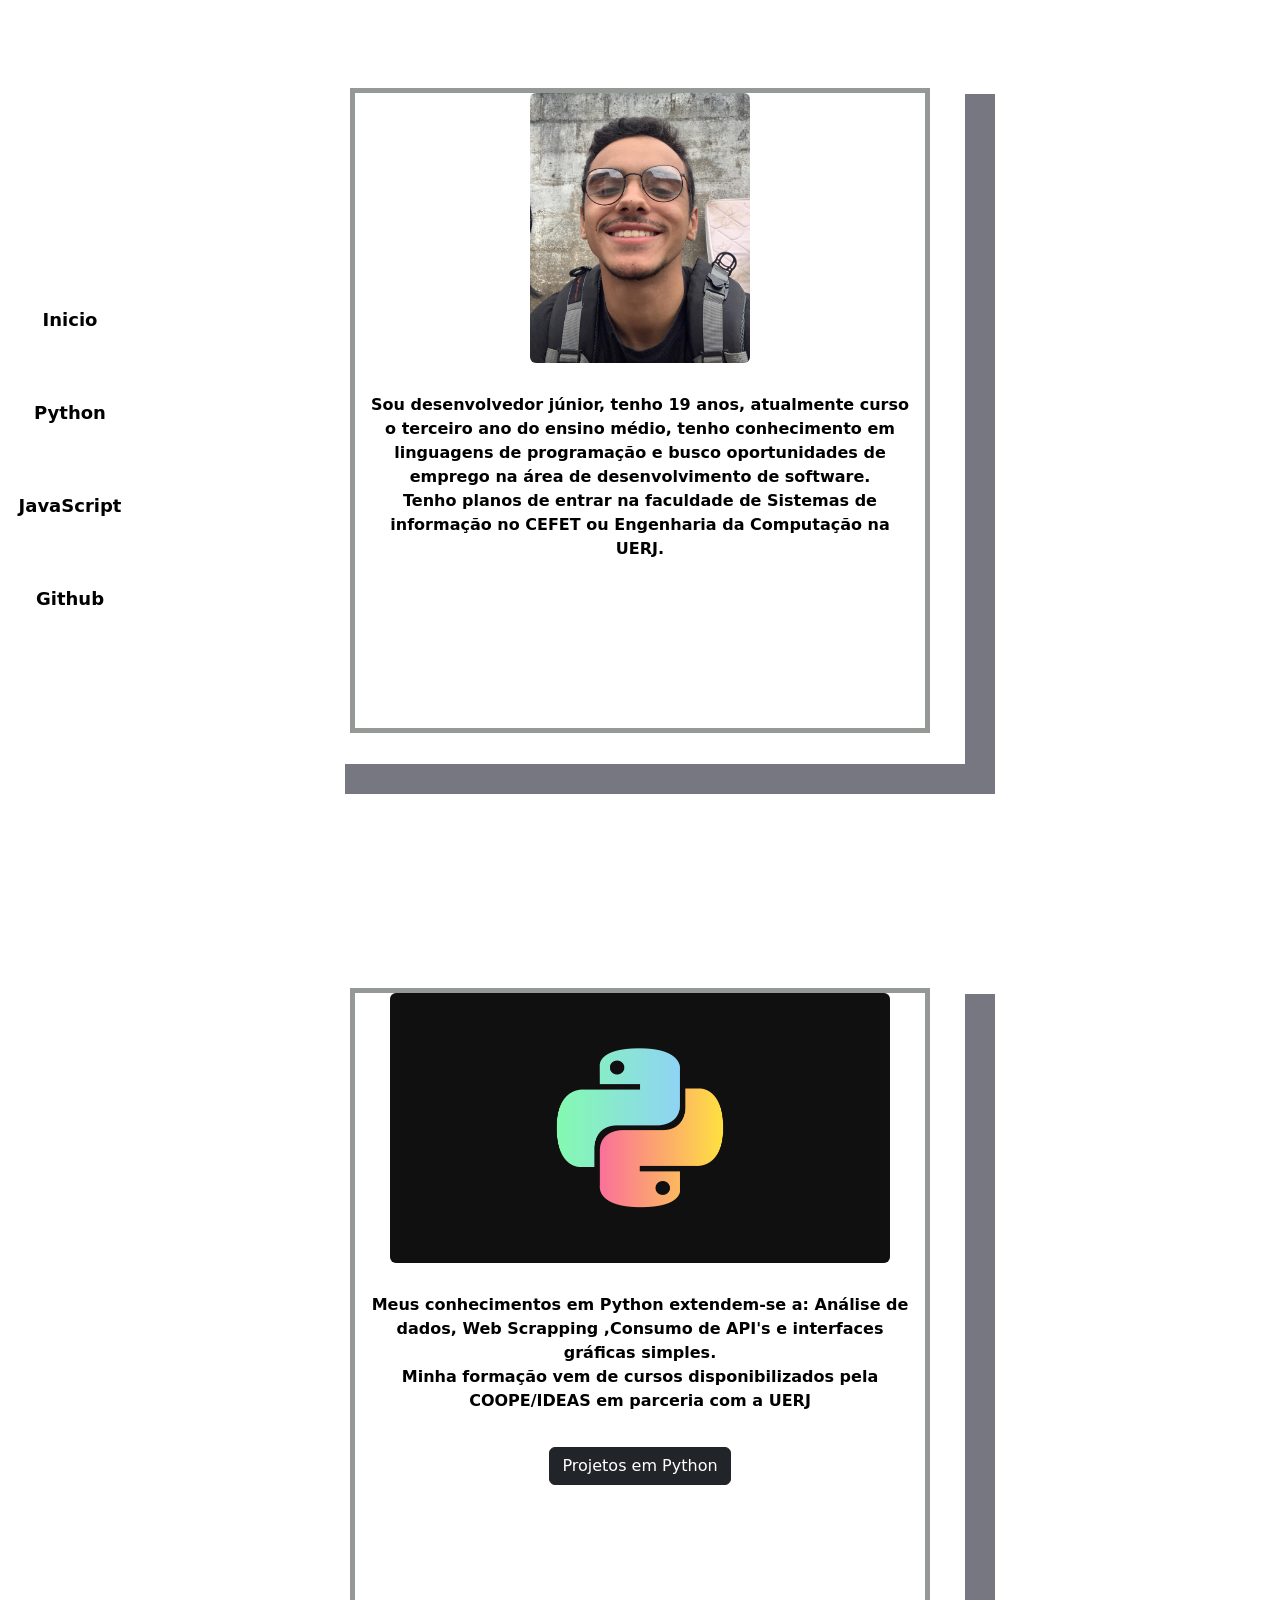
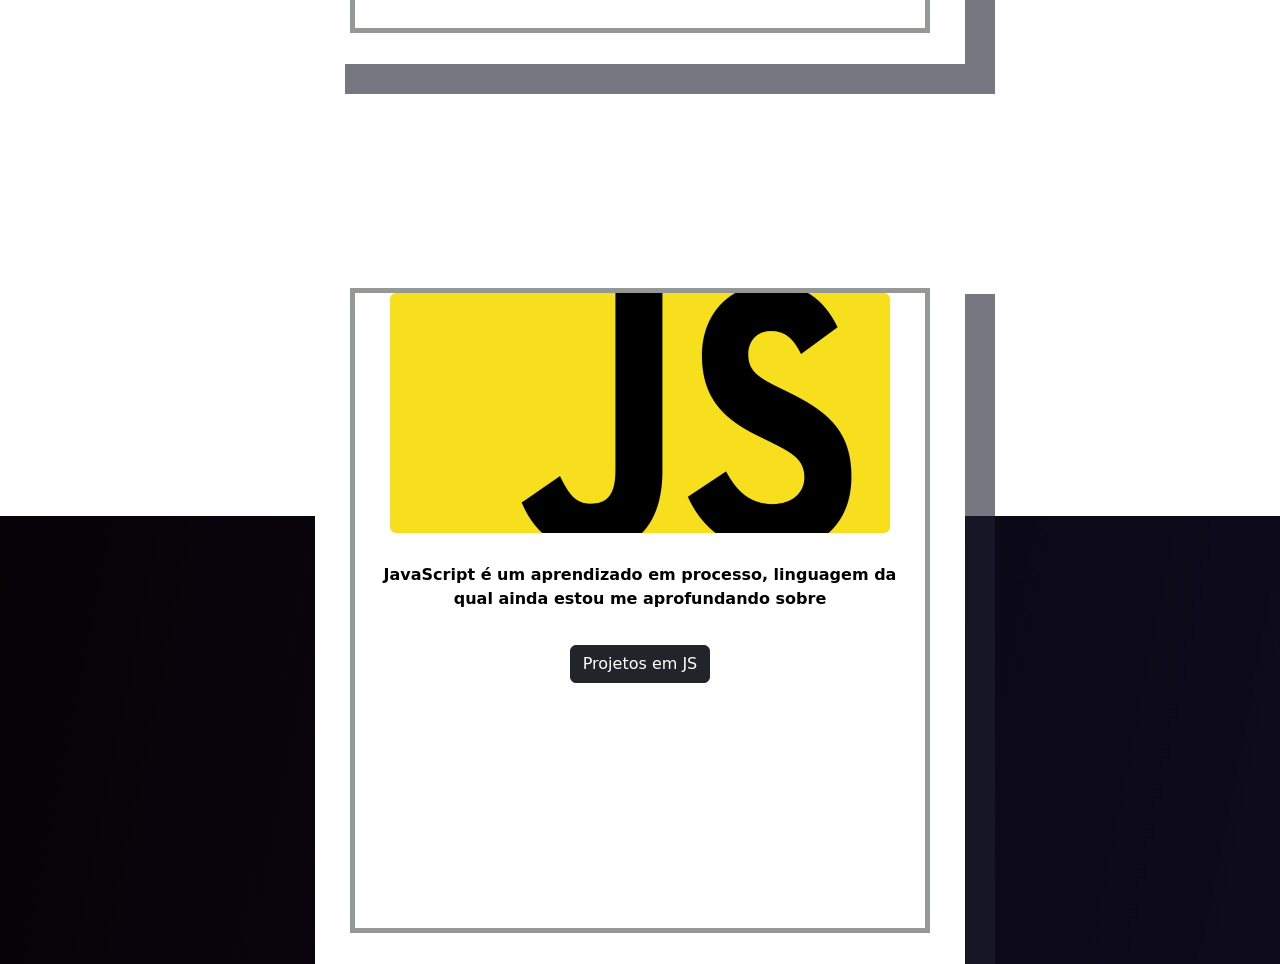
<file: site1.html>
<!DOCTYPE html>
<html lang="pt-br">
<head>
    <meta charset="UTF-8">
    <meta http-equiv="X-UA-Compatible" content="IE=edge">
    <meta name="viewport" content="width=device-width, initial-scale=1.0">
    <title>Portifólio</title>
    <link rel="stylesheet" href="style1.css">
    <link rel="stylesheet" href="https://cdnjs.cloudflare.com/ajax/libs/font-awesome/6.4.0/css/all.min.css" integrity="sha512-iecdLmaskl7CVkqkXNQ/ZH/XLlvWZOJyj7Yy7tcenmpD1ypASozpmT/E0iPtmFIB46ZmdtAc9eNBvH0H/ZpiBw==" crossorigin="anonymous" referrerpolicy="no-referrer" />
    <link href="https://cdn.jsdelivr.net/npm/bootstrap@5.3.0-alpha3/dist/css/bootstrap.min.css" rel="stylesheet" 
    integrity="sha384-KK94CHFLLe+nY2dmCWGMq91rCGa5gtU4mk92HdvYe+M/SXH301p5ILy+dN9+nJOZ" crossorigin="anonymous">
    <link rel="icon" type="image/x-icon" href="img/Azami_Icon.webp">

</head>
<body>
<table class="table">
  <thead>   
  </thead>
<tbody><tr>
      <th scope="col-1" class="navbar-test"> 

        <ul class="nav flex-column minhanavbar">
          <li class="nav-item ">
            <a class="nav-link active" style="margin-top: 300px;" href="#">Inicio</a></li>
          <li class="nav-item">
            <a class="nav-link" href="#python">Python</a></li>
          <li class="nav-item">
            <a class="nav-link" href="#js">JavaScript</a></li>
          <li class="nav-item">
            <a class="nav-link" href="#">Github</a></li>

          </ul>
      </th>
    </tr>
        
      <th scope="col-9" style="border:none !important">

        <div class="tudo" >  <br>
          <div class="borda">
            <div class="foto">
         <img src="img/foto.jpg" width="220" height="270" title="Anthony Carvalho" class="rounded">
            </div>
         
            <p class="texto" style="margin: 10px;">Sou desenvolvedor júnior, tenho 19 anos, atualmente curso o terceiro
            ano do ensino médio, tenho conhecimento em linguagens de programação
            e busco oportunidades de emprego na área de desenvolvimento de software.
            <br>Tenho planos de entrar na faculdade de <strong>Sistemas de informação</strong> no CEFET ou  <strong>Engenharia da Computação</strong> na UERJ.
            </p>

          </div>  
        </div>
        <div class="tudo" style="top: 200px;" id="python"> <br>
          <div class="borda">
            <div class="foto">
              <img src="img/python-img.jpg" width="500" height="270" title="python-img" class="rounded">
            </div>
            <p class="texto" style="margin: 10px;">Meus conhecimentos em Python extendem-se a: <strong> Análise de dados</strong>, <strong>Web Scrapping</strong>
              ,<strong>Consumo de API's</strong> e <strong>interfaces gráficas simples</strong>.<br>
                Minha formação vem de cursos disponibilizados pela COOPE/IDEAS em parceria com a UERJ
              </p><br>
              <button type="button" class="btn btn-dark" href="placeholder">Projetos em Python</button>
          </div>
        </div>
        <div class="tudo" style="top: 400px;" id="js"> <br>
          <div class="borda">
            <div class="foto">
              <img src="img/js-img.webp" width="500" height="240" title="js-img" class="rounded">
            </div>
            <p class="texto" style="margin: 10px;">JavaScript é um aprendizado em processo, linguagem da qual ainda estou me aprofundando sobre
              </p><br>
              <button type="button" class="btn btn-dark" href="placeholder">Projetos em JS</button>
          </div>
        </div>
      </th>
      <th scope="col-2" class="contatos" style="border:none !important">
      
        <div><a href="mailto:anthonycarv75@gmail.com" target="_blank"><p><i class="fa-regular fa-envelope fa-2xl" style="color: #fcfcfd;" id="mail"></i></p></a><br>
          <a href="https://www.linkedin.com/in/anthony-carvalho-9b6055268/" target="_blank"><p><i class="fa-brands fa-linkedin-in fa-2xl" style="color: #fcfcfd;" id="mail"></i></p></a><br>
          <a href="https://api.whatsapp.com/send?phone=5522981477532&text=" target="_blank"><p><i class="fa-brands fa-whatsapp fa-2xl" style="color: #fcfcfd;" id="mail"></i></p></a><br>
          <a href="https://www.instagram.com/anthony.carv/" target="_blank"><p><i class="fa-brands fa-instagram fa-2xl" style="color: #fcfcfd;" id="mail"></i></p></a><br>
          
          
      </th></div>     

</tbody>
</table>
</body>
</html>
</file>
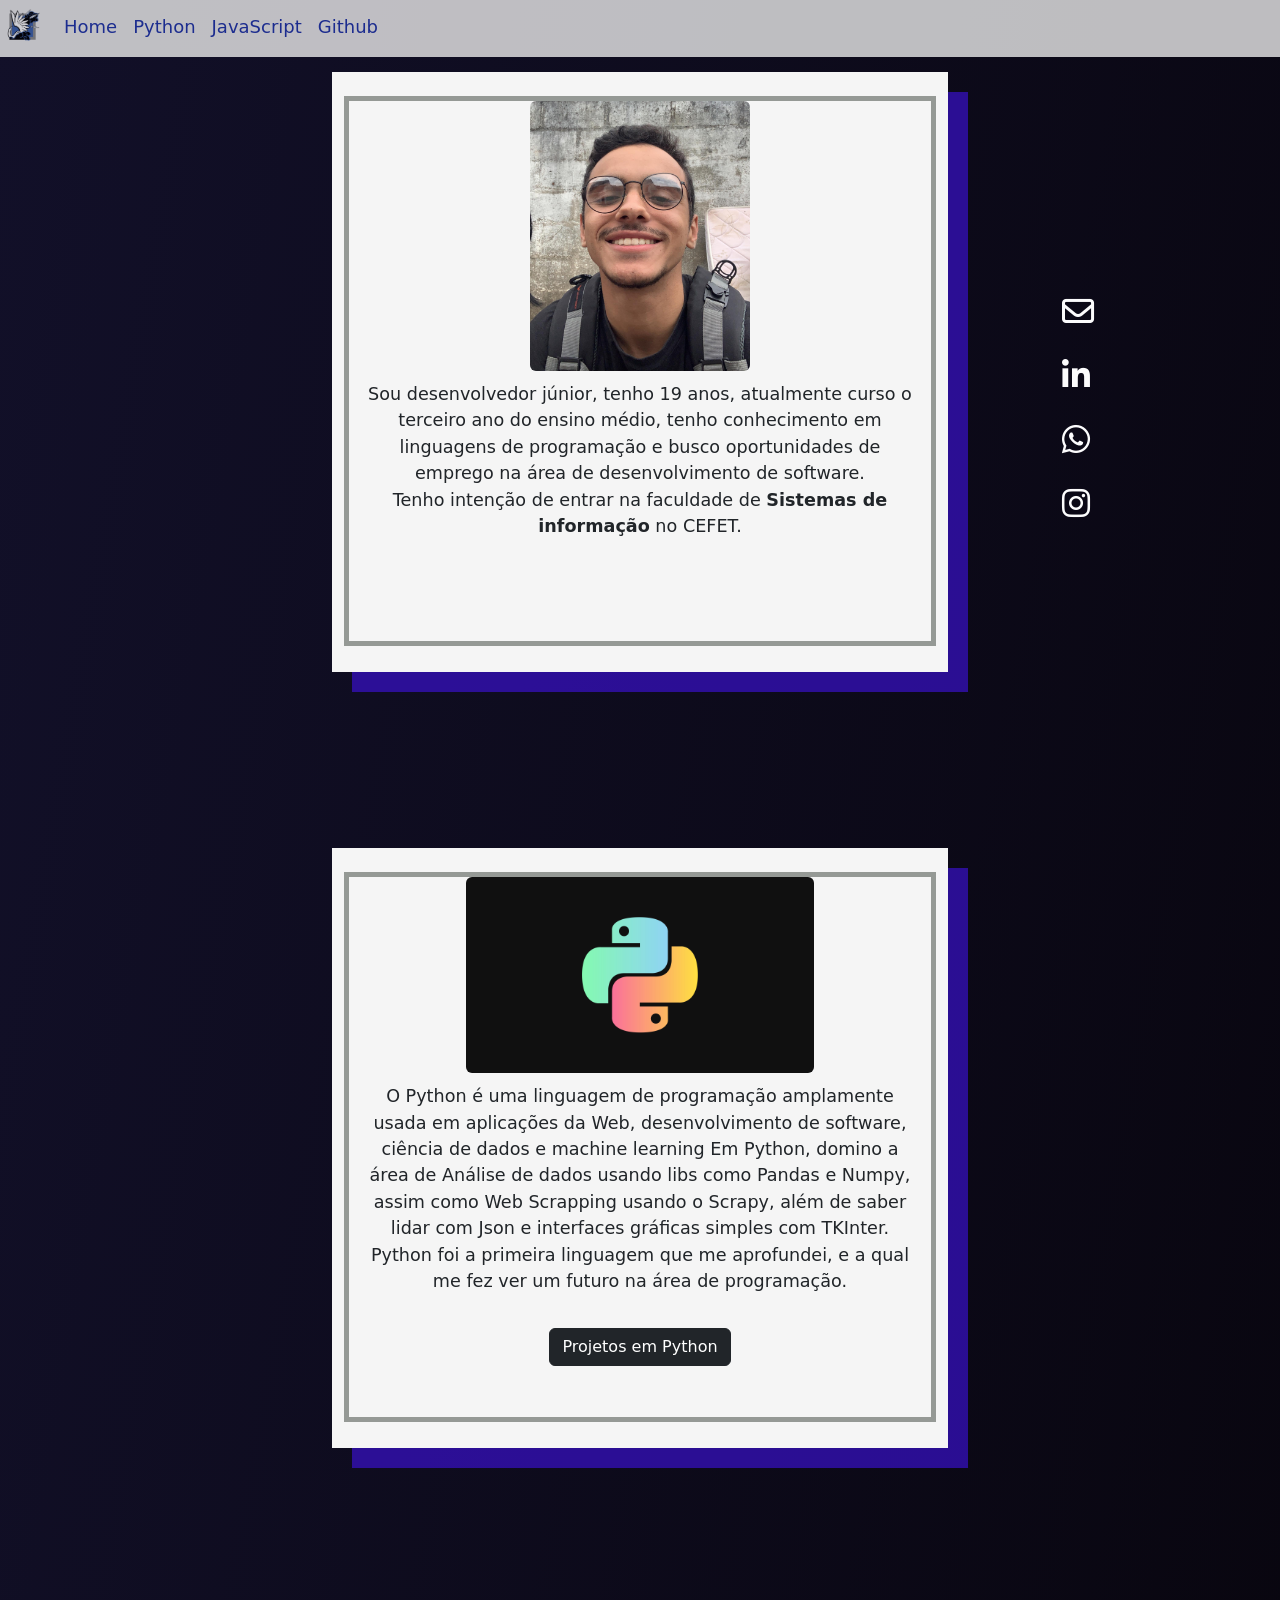
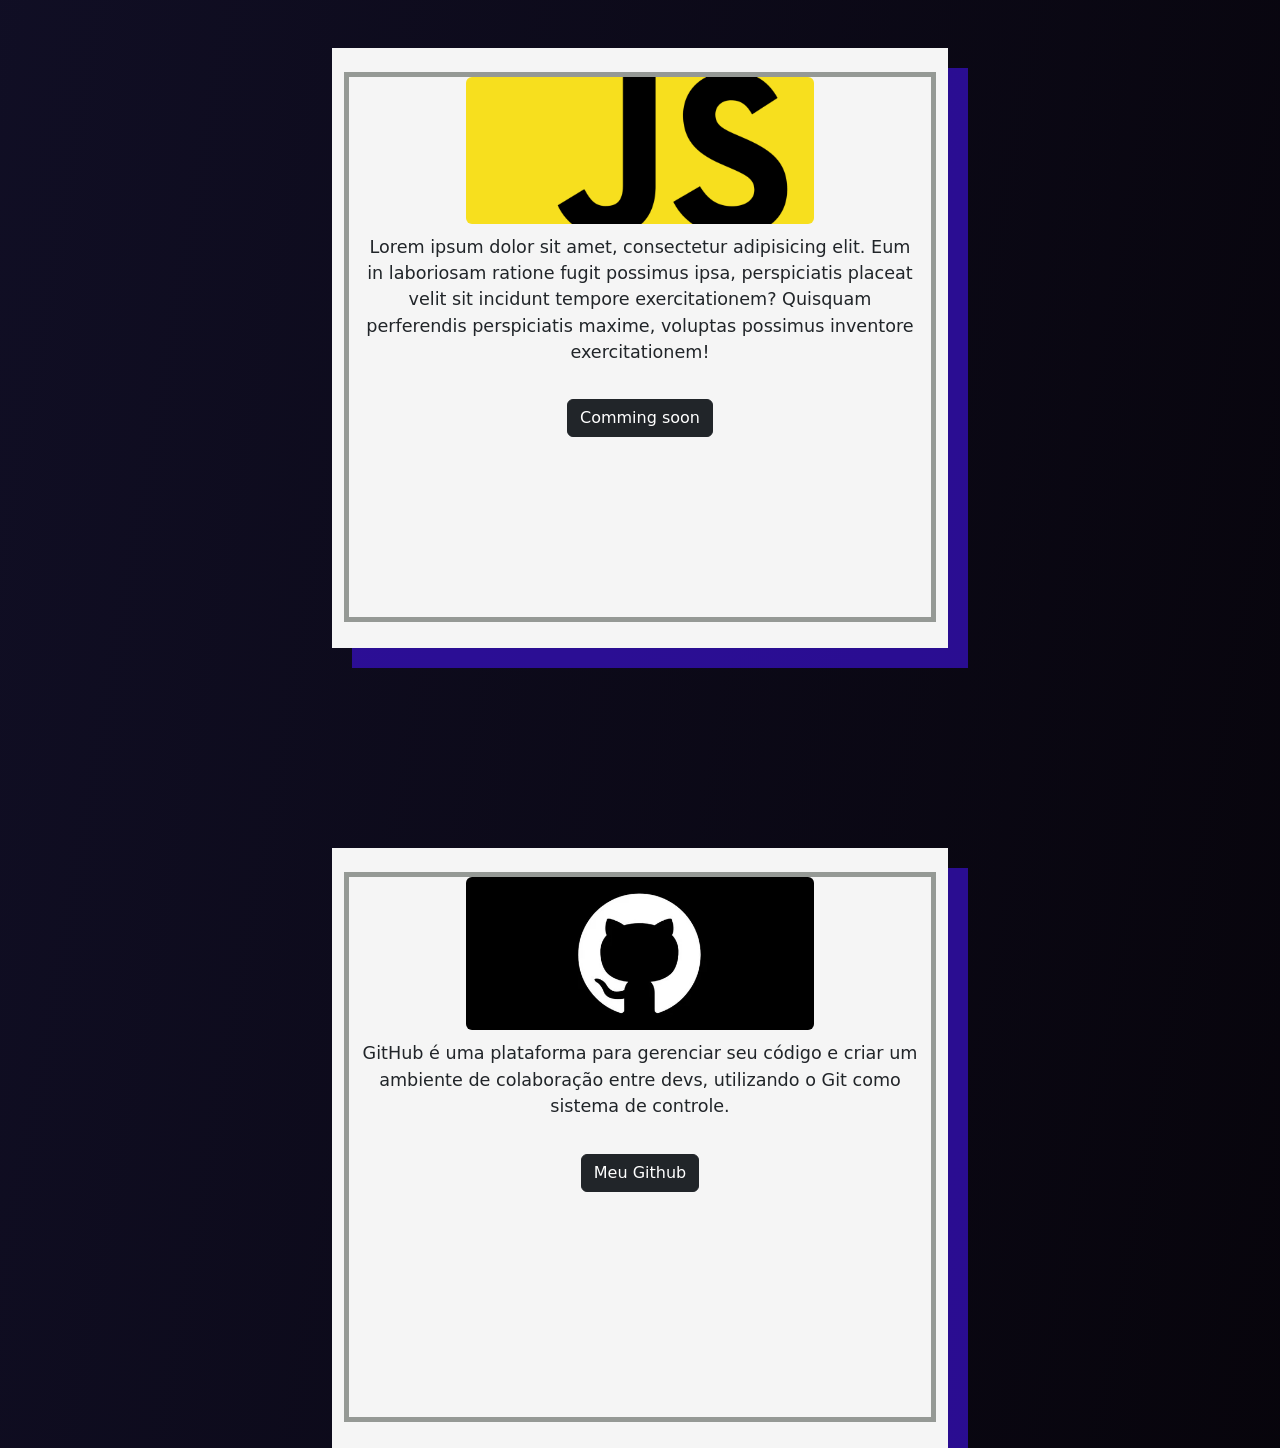
<file: site2.html>
<!DOCTYPE html>
<html lang="pt-br">
    <head>
        <meta charset="UTF-8">
        <meta http-equiv="X-UA-Compatible" content="IE=edge">
        <meta name="viewport" content="width=device-width, initial-scale=1.0">
        <title>Portifólio</title>
        <script src="https://code.jquery.com/jquery-3.2.1.slim.min.js" integrity="sha384-KJ3o2DKtIkvYIK3UENzmM7KCkRr/rE9/Qpg6aAZGJwFDMVNA/GpGFF93hXpG5KkN" crossorigin="anonymous"></script>
        <script src="https://cdn.jsdelivr.net/npm/popper.js@1.12.9/dist/umd/popper.min.js" integrity="sha384-ApNbgh9B+Y1QKtv3Rn7W3mgPxhU9K/ScQsAP7hUibX39j7fakFPskvXusvfa0b4Q" crossorigin="anonymous"></script>
        <script src="https://cdn.jsdelivr.net/npm/bootstrap@4.0.0/dist/js/bootstrap.min.js" integrity="sha384-JZR6Spejh4U02d8jOt6vLEHfe/JQGiRRSQQxSfFWpi1MquVdAyjUar5+76PVCmYl" crossorigin="anonymous"></script>
        <link rel="stylesheet" href="style2.css">
        <link rel="stylesheet" href="https://cdnjs.cloudflare.com/ajax/libs/font-awesome/6.4.0/css/all.min.css" integrity="sha512-iecdLmaskl7CVkqkXNQ/ZH/XLlvWZOJyj7Yy7tcenmpD1ypASozpmT/E0iPtmFIB46ZmdtAc9eNBvH0H/ZpiBw==" crossorigin="anonymous" referrerpolicy="no-referrer" />
        <link href="https://cdn.jsdelivr.net/npm/bootstrap@5.3.0-alpha3/dist/css/bootstrap.min.css" rel="stylesheet" 
        integrity="sha384-KK94CHFLLe+nY2dmCWGMq91rCGa5gtU4mk92HdvYe+M/SXH301p5ILy+dN9+nJOZ" crossorigin="anonymous">
        <link rel="icon" type="image/x-icon" href="img/Azami_Icon.webp">
    </head>
<header>
  <div class="container-fluid mt-3" style="position: fixed;  z-index: 2;">
    <nav class="navbar navbar-expand-md navbar-light minhanavbar">
        <a href="#" class="navbar-brand">
            <img src="img/Azami_Icon.webp" style="width: 40px; padding-left: 5px;">
        </a>
        <button class="navbar-toggler" type="button" data-toggle="collapse" data-target="#col1">
            <span class="navbar-toggler-icon"></span> 
        </button>
        <div class="collapse navbar-collapse" id="col1">
            <ul class="navbar-nav">
                <li class="nav-item">
                    <a href="#" class="nav-link">Home</a>
                </li>
                <li class="nav-item">
                    <a href="#python" class="nav-link">Python</a>
                </li>
                <li class="nav-item">
                    <a href="#js" class="nav-link">JavaScript</a>
                </li>
                <li class="nav-item">
                    <a href="#git" class="nav-link">Github</a>
                </li>
                

            </ul>
        </div>
    
    </nav>
</div> 
</header>
<body> 
<div class="container-fluid">
  <div class="row">
    <div class="col-3 d-none d-md-block d-xs-block">
    </div>
    <div class="col-md-6 col-sm-8 col-xs-10">
      <div class="tudo" >  <br>
        <div class="borda">
          <div class="foto">
            <img src="img/foto.jpg" width="220" height="270" title="Anthony Carvalho" class="rounded">
          </div>
            <p class="texto" style="margin: 10px; font-size: 110%;">Sou desenvolvedor júnior, tenho 19 anos, atualmente curso o terceiro
            ano do ensino médio, tenho conhecimento em linguagens de programação
            e busco oportunidades de emprego na área de desenvolvimento de software.
            <br>Tenho intenção de entrar na faculdade de <strong>Sistemas de informação</strong> no CEFET.
            </p>
        </div>  
      </div>
      <div class="tudo" style="top: 200px;" id="python"> <br>
        <div class="borda">
          <div class="foto">
            <img src="img/python-img.jpg" width="60%" height="60%" title="python-img" class="rounded">
          </div>
            <p class="texto" style="margin: 10px; font-size: 110%;">O Python é uma linguagem de programação amplamente usada em aplicações da Web, desenvolvimento de software, ciência de dados e machine learning
            Em Python, domino a área de Análise de dados usando libs como Pandas e Numpy, assim como 
            Web Scrapping usando o Scrapy, além de saber lidar com Json e interfaces gráficas simples com TKInter.  <br>
            Python foi a primeira linguagem que me aprofundei, e a qual me fez ver um futuro na área de programação.
            </p><br>
            <button type="button" class="btn btn-dark" href="placeholder">Projetos em Python</button>
        </div>
      </div>
      <div class="tudo" style="top: 400px;" id="js"> <br>
        <div class="borda">
          <div class="foto">
              <img src="img/js-img.webp" width="60%" height="60%" title="js-img" class="rounded">
          </div>
            <p class="texto" style="margin: 10px; font-size: 110%;">Lorem ipsum dolor sit amet, consectetur
            adipisicing elit. Eum in laboriosam ratione fugit possimus ipsa, perspiciatis placeat velit sit
            incidunt tempore exercitationem? Quisquam perferendis perspiciatis maxime, voluptas possimus inventore exercitationem!
            </p><br>
            <a><button type="button" class="btn btn-dark" href="placeholder">Comming soon</button></a>
        </div>
      </div>
      
      <div class="tudo" style="top: 600px;" id="git"> <br>
        <div class="borda">
          <div class="foto">
            <img src="img/github-img.webp" width="60%" height="60%" title="js-img" class="rounded">
          </div>
            <p class="texto" style="margin: 10px; font-size: 110%;">GitHub é uma plataforma para gerenciar seu código
            e criar um ambiente de colaboração entre devs, utilizando o Git como sistema de controle.
            </p><br>
            <a href="https://github.com/Xafa75/Projects" target="_blank"> <button type="button" class="btn btn-dark">Meu Github</button></a>
        </div>
      </div> 
    </div>
  </div>

        <div class="col-md-3 col-sm-4 d-none d-sm-block contatos">
            <div><a href="mailto:anthonycarv75@gmail.com" target="_blank"><p><i class="fa-regular fa-envelope fa-2xl" style="color: #fcfcfd;" id="ic"></i></p></a><br>
                <a href="https://www.linkedin.com/in/anthony-carvalho-9b6055268/" target="_blank"><p><i class="fa-brands fa-linkedin-in fa-2xl" style="color: #fcfcfd;" id="ic"></i></p></a><br>
                <a href="https://api.whatsapp.com/send?phone=5522981477532&text=" target="_blank"><p><i class="fa-brands fa-whatsapp fa-2xl" style="color: #fcfcfd;" id="ic"></i></p></a><br>
                <a href="https://www.instagram.com/anthony.carv/" target="_blank"><p><i class="fa-brands fa-instagram fa-2xl" style="color: #fcfcfd;" id="ic"></i></p></a><br>
          </div>
</div>
</div>
<div class="container-fluid">
  <div class="row">
    <div class="col d-block d-sm-none ctt"> 
      <div class="wrap">
      <a href="mailto:anthonycarv75@gmail.com" target="_blank"><i class="fa-regular fa-envelope fa-2xl" style="color: #fcfcfd;" id="ic"></i></a>
      <a href="https://www.linkedin.com/in/anthony-carvalho-9b6055268/" target="_blank"><i class="fa-brands fa-linkedin-in fa-2xl" style="color: #fcfcfd;" id="ic"></i></a>
      <a href="https://api.whatsapp.com/send?phone=5522981477532&text=" target="_blank"><i class="fa-brands fa-whatsapp fa-2xl" style="color: #fcfcfd;" id="ic"></i></a>
      <a href="https://www.instagram.com/anthony.carv/" target="_blank"><i class="fa-brands fa-instagram fa-2xl" style="color: #fcfcfd;" id="ic"></i></a>
    
      </div>
    </div>
  </div>
</div>     
 
</body>
</html>
</file>
<file: style2.css>
.nav-item a {
    
    font-size:  large;
    text-align: center;
    color: #2035aa;
}   

.borda {
    margin: auto;
    border: 5px  solid rgb(149, 153, 149);
    width: 96%;
    height: 550px;
    
}

nav {
    top: -20px; 
    margin-left: -12px;
    margin-right: -12px;
}

.tudo {
    top: 1%;
    text-align: center;
    width: 100%;
    height: 600px;
    background-color:#f5f5f5;
    box-shadow: 20px +20px rgba(64, 18, 228, 0.603);
    margin: auto;
    position: relative;
    transform: translateY(8%);
}


.minhanavbar{
background-color: #ececec!important;
opacity: 80%;
}

body {  
    z-index: 1;
    background-image: linear-gradient(to bottom right,#121029,  #030000);
    background-size: 100% 300%;
}

.contatos {
    top: 300px;
    left: 83%;  
    position:fixed;
    

}   

#ic
{
    opacity: 100%;

}

#ic:hover {   

    vertical-align: middle;

    -moz-transition: all 0.5s;
    
    -webkit-transition: all 0.5s;
    
    transition: all 0.5s;

    opacity: 65%;
}

.headerr {

    position: fixed;
}

.ctt {

    text-align: center;
    position: absolute;
    top: 3100px;
}

.wrap a {
    padding-bottom: 2vh;
    padding-top: 8vh;
    padding-inline: 10px ;
}
</file>
<file: Apresentação HTML/style2.css>
.nav-item a {
    
    font-size:  large;
    text-align: center;
    color: #2035aa;
}   

.borda {
    margin: auto;
    border: 5px  solid rgb(149, 153, 149);
    width: 96%;
    height: 550px;
    
}

nav {
    top: -20px; 
    margin-left: -12px;
    margin-right: -12px;
}

.tudo {
    top: 1%;
    text-align: center;
    width: 100%;
    height: 600px;
    background-color:#f5f5f5;
    box-shadow: 20px +20px rgba(64, 18, 228, 0.603);
    margin: auto;
    position: relative;
    transform: translateY(8%);
}


.minhanavbar{
background-color: #ececec!important;
opacity: 80%;
}

body {  
    z-index: 1;
    background-image: linear-gradient(to bottom right,#121029,  #030000);
    background-size: 100% 300%;
}

.contatos {
    top: 300px;
    left: 83%;  
    position:fixed;
    

}   

#ic
{
    opacity: 100%;

}

#ic:hover {   

    vertical-align: middle;

    -moz-transition: all 0.5s;
    
    -webkit-transition: all 0.5s;
    
    transition: all 0.5s;

    opacity: 65%;
}

.headerr {

    position: fixed;
}

.ctt {

    text-align: center;
    position: absolute;
    top: 3100px;
}

.wrap a {
    padding-bottom: 2vh;
    padding-top: 8vh;
    padding-inline: 10px ;
}
</file>
<file: Portifólio HTML/style2.css>
.nav-item a {
    
    font-size:  large;
    text-align: center;
    color: #2035aa;
}   

.borda {
    margin: auto;
    border: 5px  solid rgb(149, 153, 149);
    width: 96%;
    height: 550px;
    
}

nav {
    top: -20px; 
    margin-left: -12px;
    margin-right: -12px;
}

.tudo {
    top: 1%;
    text-align: center;
    width: 100%;
    height: 600px;
    background-color:#f5f5f5;
    box-shadow: 20px +20px rgba(64, 18, 228, 0.603);
    margin: auto;
    position: relative;
    transform: translateY(8%);
}


.minhanavbar{
background-color: #ececec!important;
opacity: 80%;
}

body {  
    z-index: 1;
    background-image: linear-gradient(to bottom right,#121029,  #030000);
    background-size: 100% 300%;
}

.contatos {
    top: 300px;
    left: 83%;  
    position:fixed;
    

}   

#ic
{
    opacity: 100%;

}

#ic:hover {   

    vertical-align: middle;

    -moz-transition: all 0.5s;
    
    -webkit-transition: all 0.5s;
    
    transition: all 0.5s;

    opacity: 65%;
}

.headerr {

    position: fixed;
}

.ctt {

    text-align: center;
    position: absolute;
    top: 3100px;
}

.wrap a {
    padding-bottom: 2vh;
    padding-top: 8vh;
    padding-inline: 10px ;
}
</file>
<file: style.css>
.btrg {

    color: white;
    background-color:#595757;
    padding: 10px;
    border-radius: 10px; 
    text-decoration:none;
    cursor: pointer;

}



.Rtudo {

    text-align: center;
    width: 400px;
    height: 350px;
    background-color:#f2ceab;
    box-shadow: 15px +15px rgba(53, 38, 29, 0.603);
    position: relative;
    top: 50%;
    transform: translateY(80%);
    margin: auto;
}
.tudo {
    text-align: center;
    width: 850px;
    height: 700px;
    background-color:#f2ceab;
    box-shadow: 40px +40px rgba(53, 38, 29, 0.603);
    margin: auto;
    position: relative;
    top: 50%;
    transform: translateY(8%);

}
.btig {
    background-image: linear-gradient(315deg, #E1306C 0%, #F77737 74%);
    color: white;
    padding: 13px;
    border-radius: 10px;
    text-decoration:none

}

.btgt {
    color: white;
    background-color: rgb(0, 0, 0);
    padding: 13px;
    border-radius: 10px;
    text-decoration:none

}

.btlk {
    color: white ;
    background-color: #1d7199;
    padding: 13px;
    border-radius: 10px;
    text-decoration:none;

}

.btem {

    color: white ;
    background-color: #e2ad1b;
    padding: 13px;
    border-radius: 10px;
    text-decoration:none
}



.texto {

font-size: larger;

}


.apr {
    font-size: xx-large;
    font-weight: bold;
    font-family:'Lucida Sans', 'Lucida Sans Regular', 'Lucida Grande', 'Lucida Sans Unicode', Geneva, Verdana, sans-serif;
    text-align: center;
}

form {
   font-size: large;
   text-align: center;
}
body {
   background-color:#78b4a5;
   text-align: center;
}
.foto {
  
   text-align: center;
   width: 200px;
   margin: 20;
   display: block;  
   margin-left: auto;
   margin-right: auto; 
}
.login {
   text-align: right;
   position: absolute; right: 0;
    color: white ;
    background-color: #595757;
    padding: 13px;
    padding-right: 10px;
    text-decoration:none;
    margin: auto;
    
}
</file>
<file: style1.css>
.navbar-test {
    width: 150px;
    position: fixed;
    border:none !important;

}

.minhanavbar {
    background-color: white;   
    height: 1000px;
    margin-left: -10px;
    margin-top: -10px;

}

.nav-item {
    text-align: center;
    padding-bottom: 50px;
    font-size: large;
}


.tudo {
    text-align: center;
    width: 650px;
    height: 700px;
    background-color:#ffffff    ;
    box-shadow: 30px +30px rgba(30, 30, 49, 0.603);
    margin: auto;
    position: relative;
    top: 50%;
    transform: translateY(8%);
    
}
    

.texto {
            margin: 10px;
            padding-top: 20px;
}

body {
    background-image: linear-gradient(to bottom right,#030000   ,  #121029);
    background-size: 100% 300%;
}
    
.borda {
    margin: auto;
    border: 5px  solid rgb(149, 153, 149);
    height: 645px ;
    width: 580px;
    
}

.btnpp {
	padding: 1px 15px 3px 2px;
	border-radius: 50px;
}
p{
    color: black;
}

a{
    color: black !important;

}


.contatos {

    position: fixed;
    left: 1500px;
    top: 300px;

}

#mail:hover {   

    vertical-align: middle;

    -moz-transition: all 0.5s;
    
    -webkit-transition: all 0.5s;
    
    transition: all 0.5s;
}
</file>
